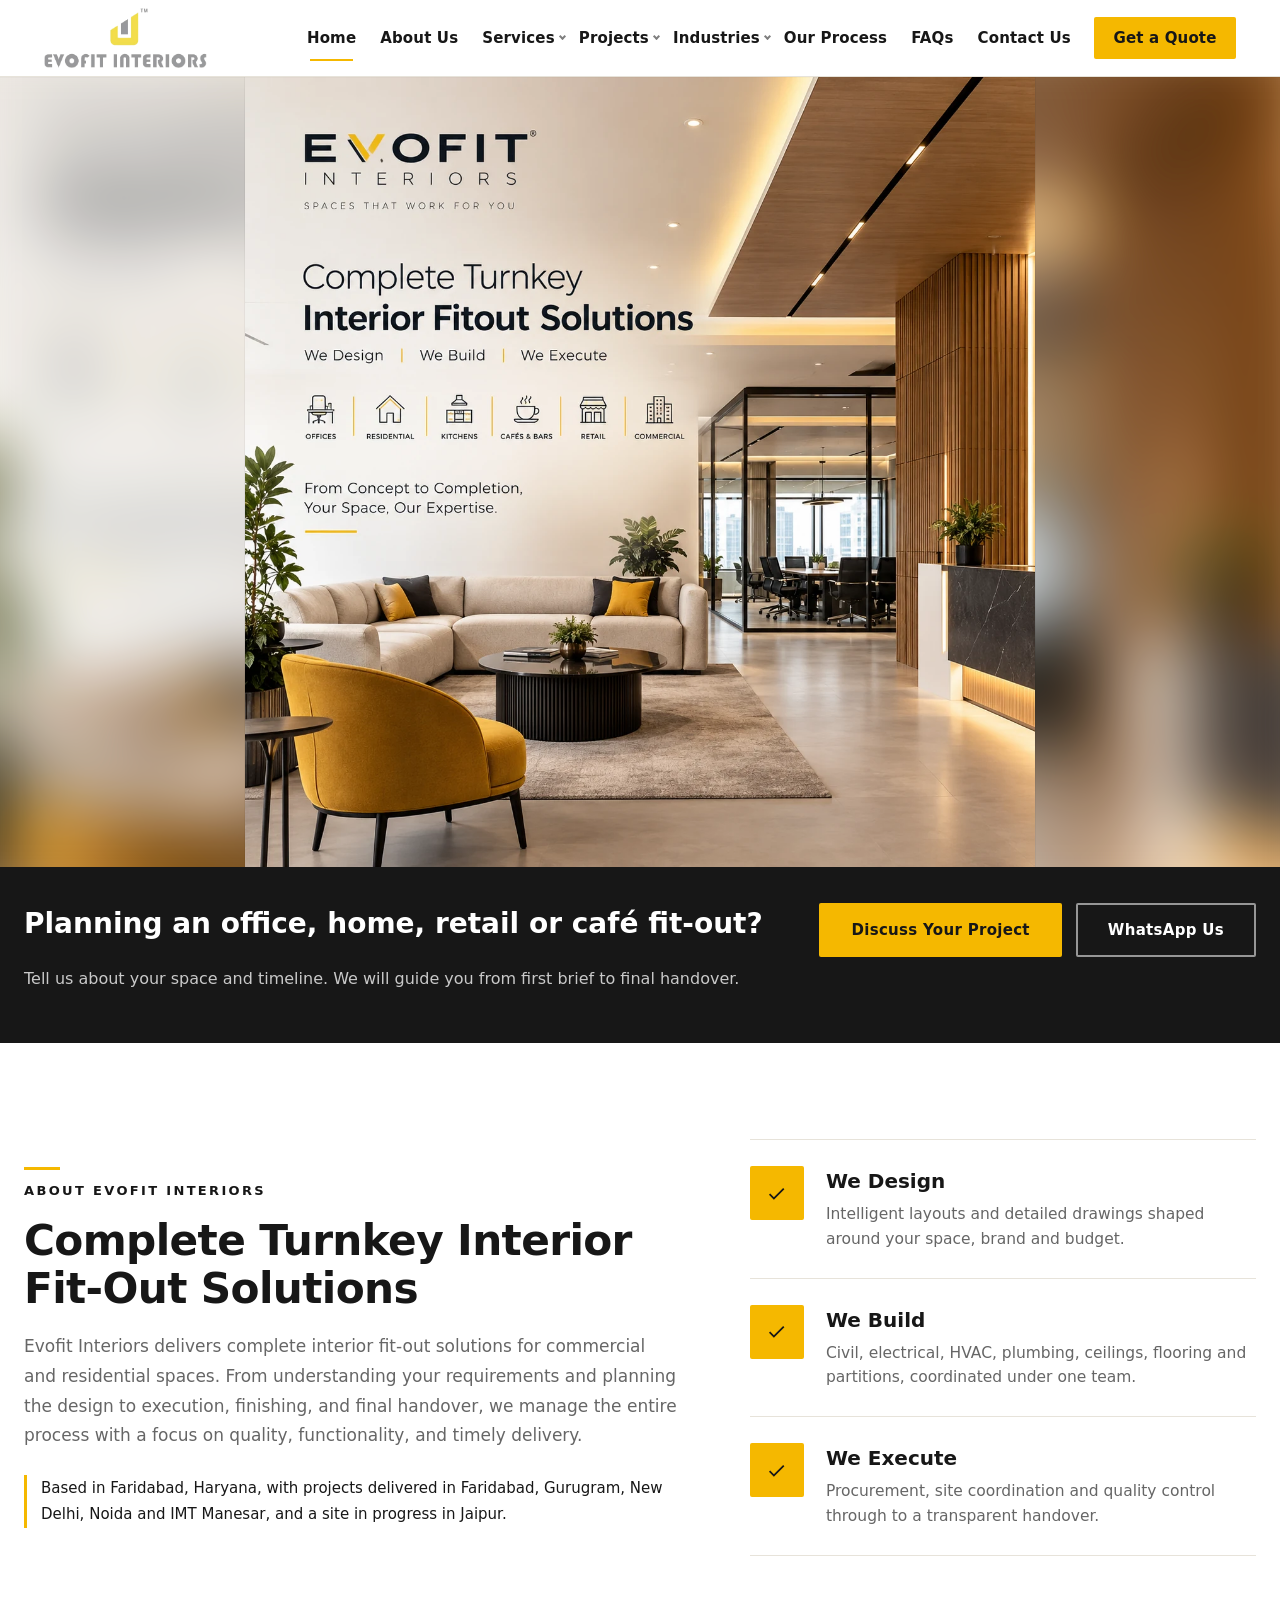
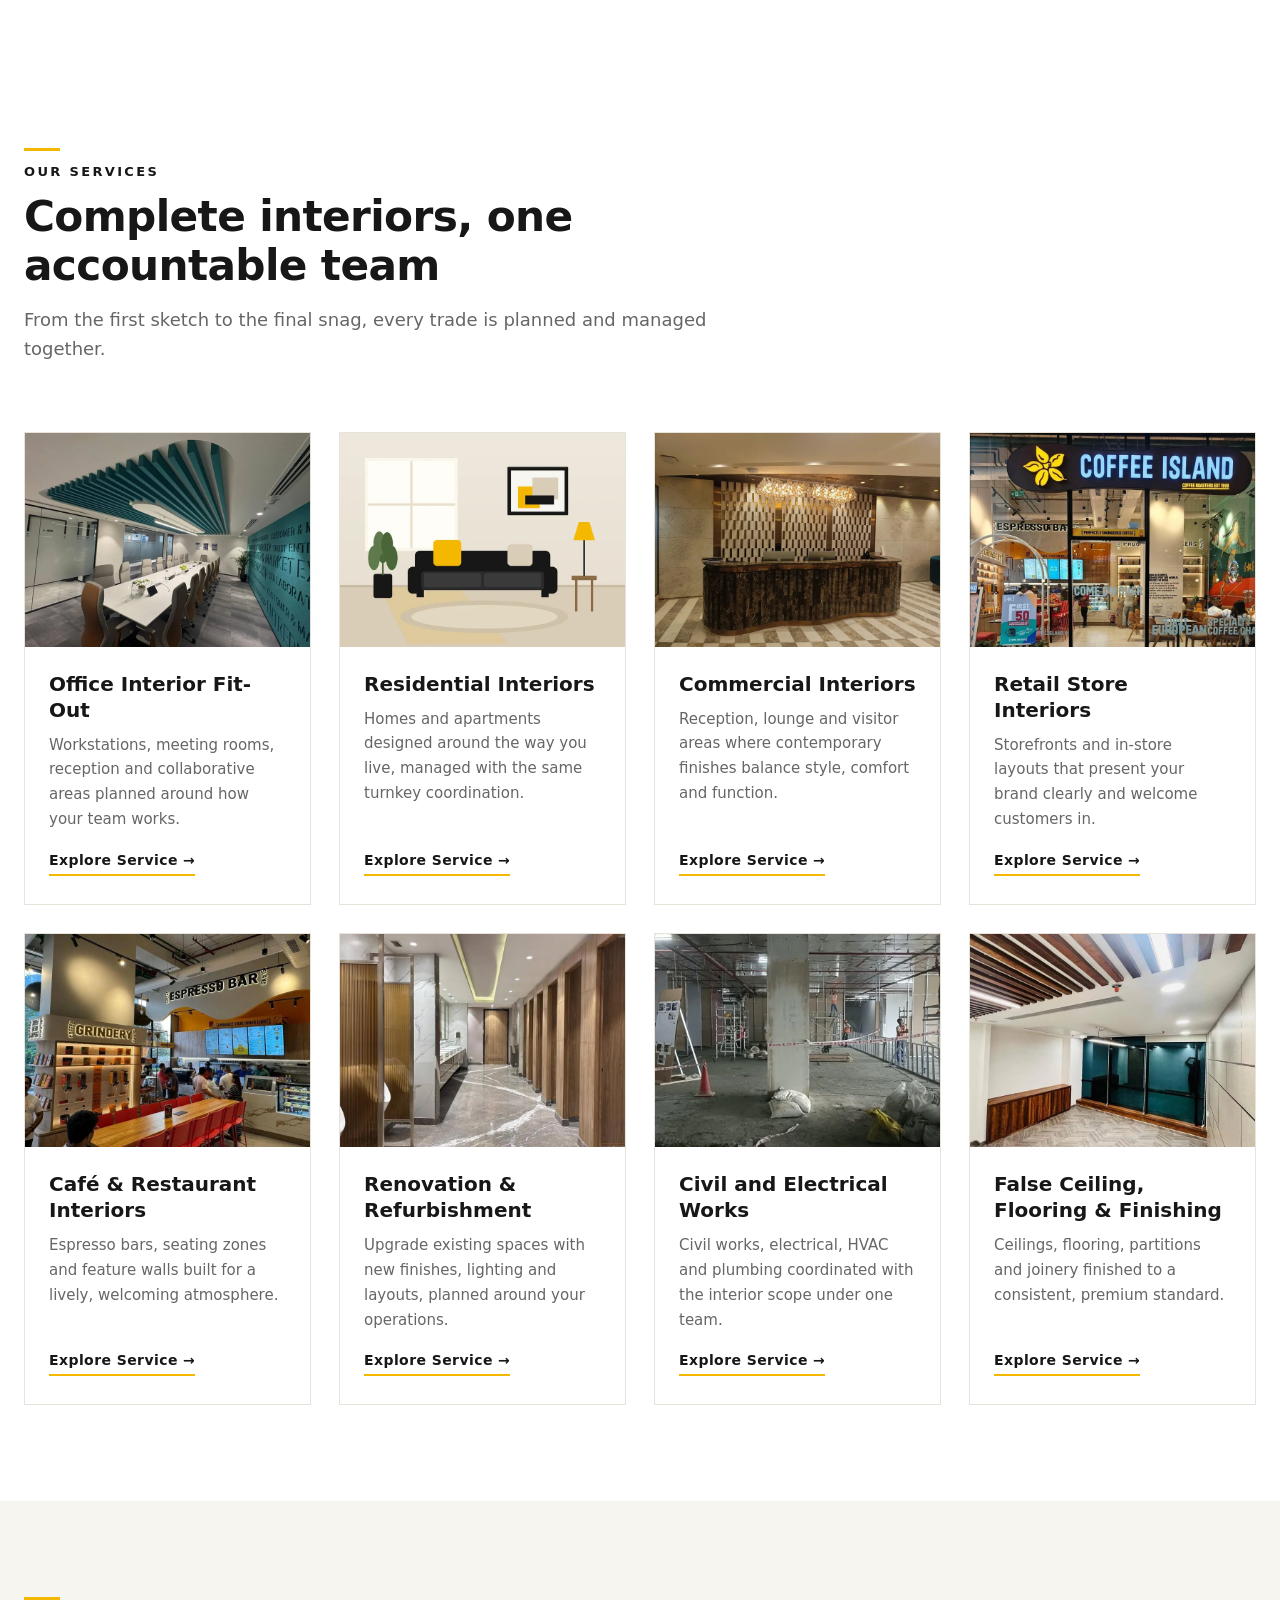
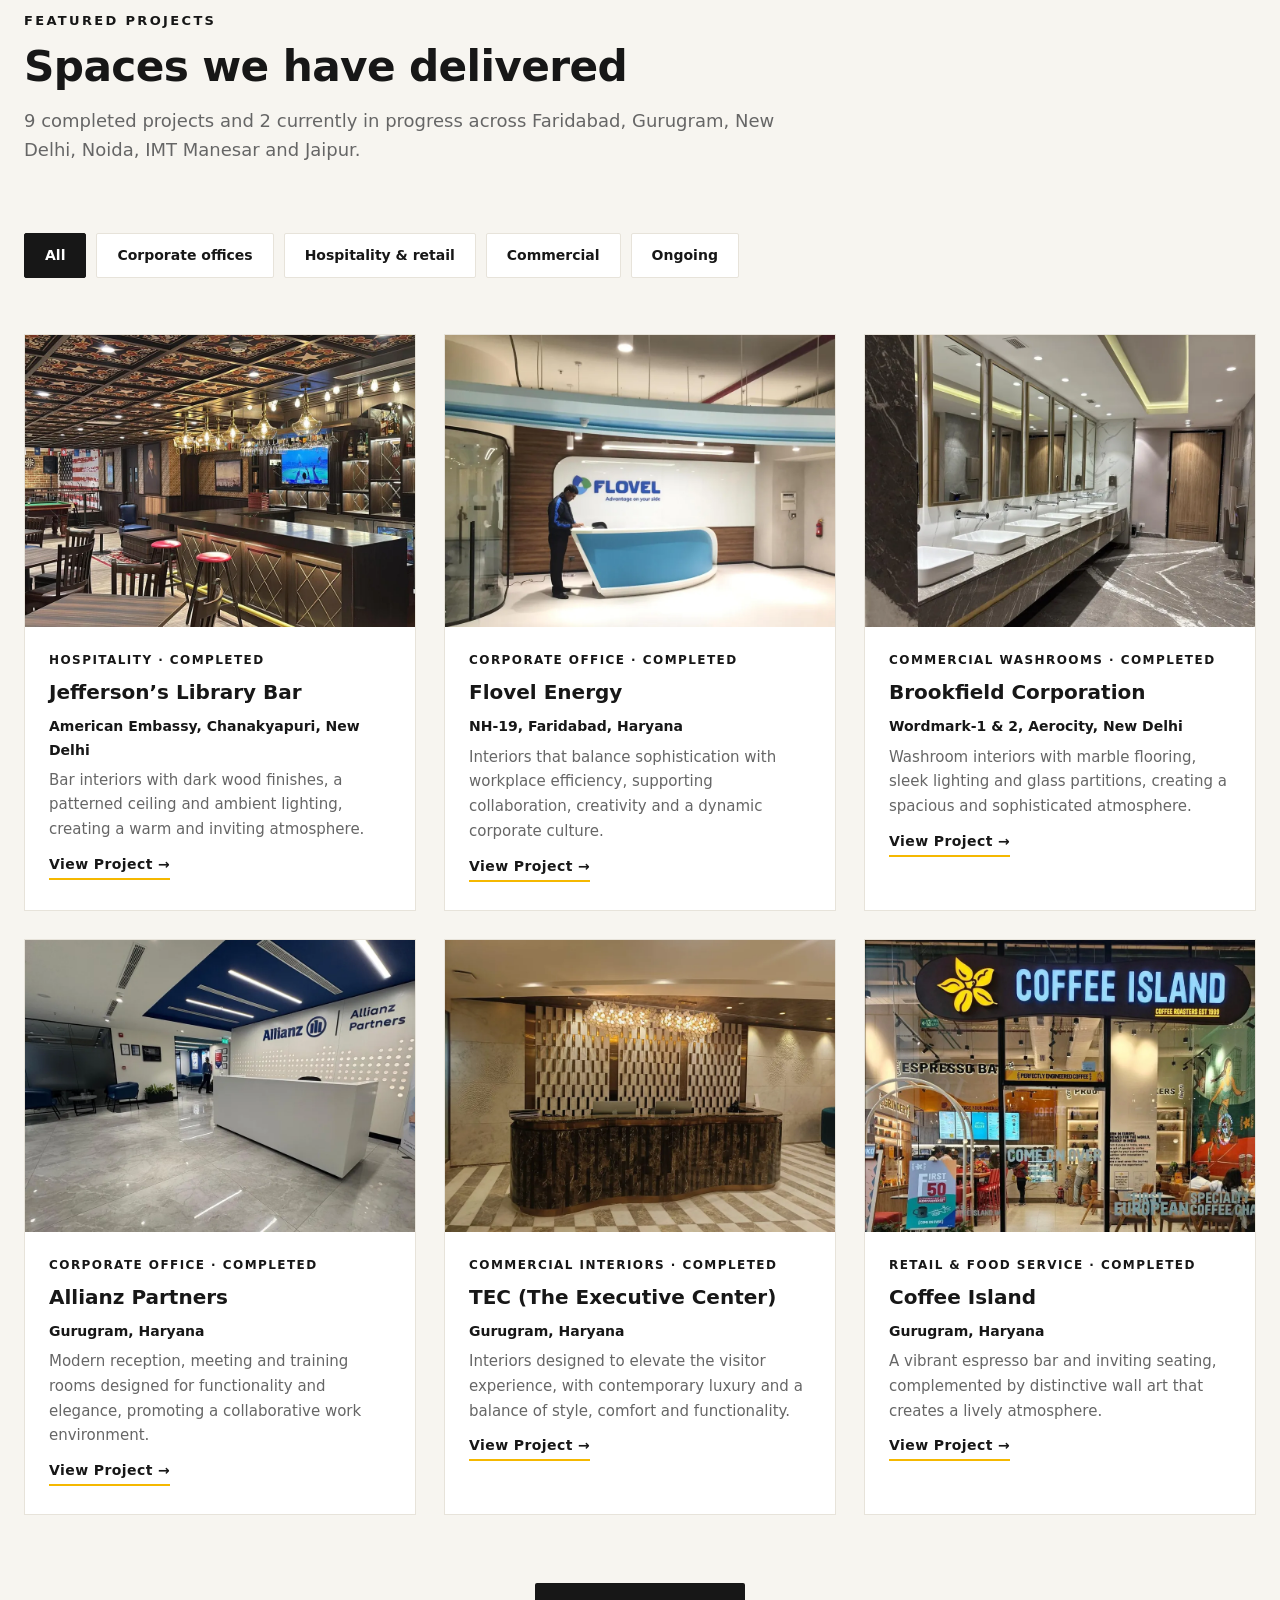
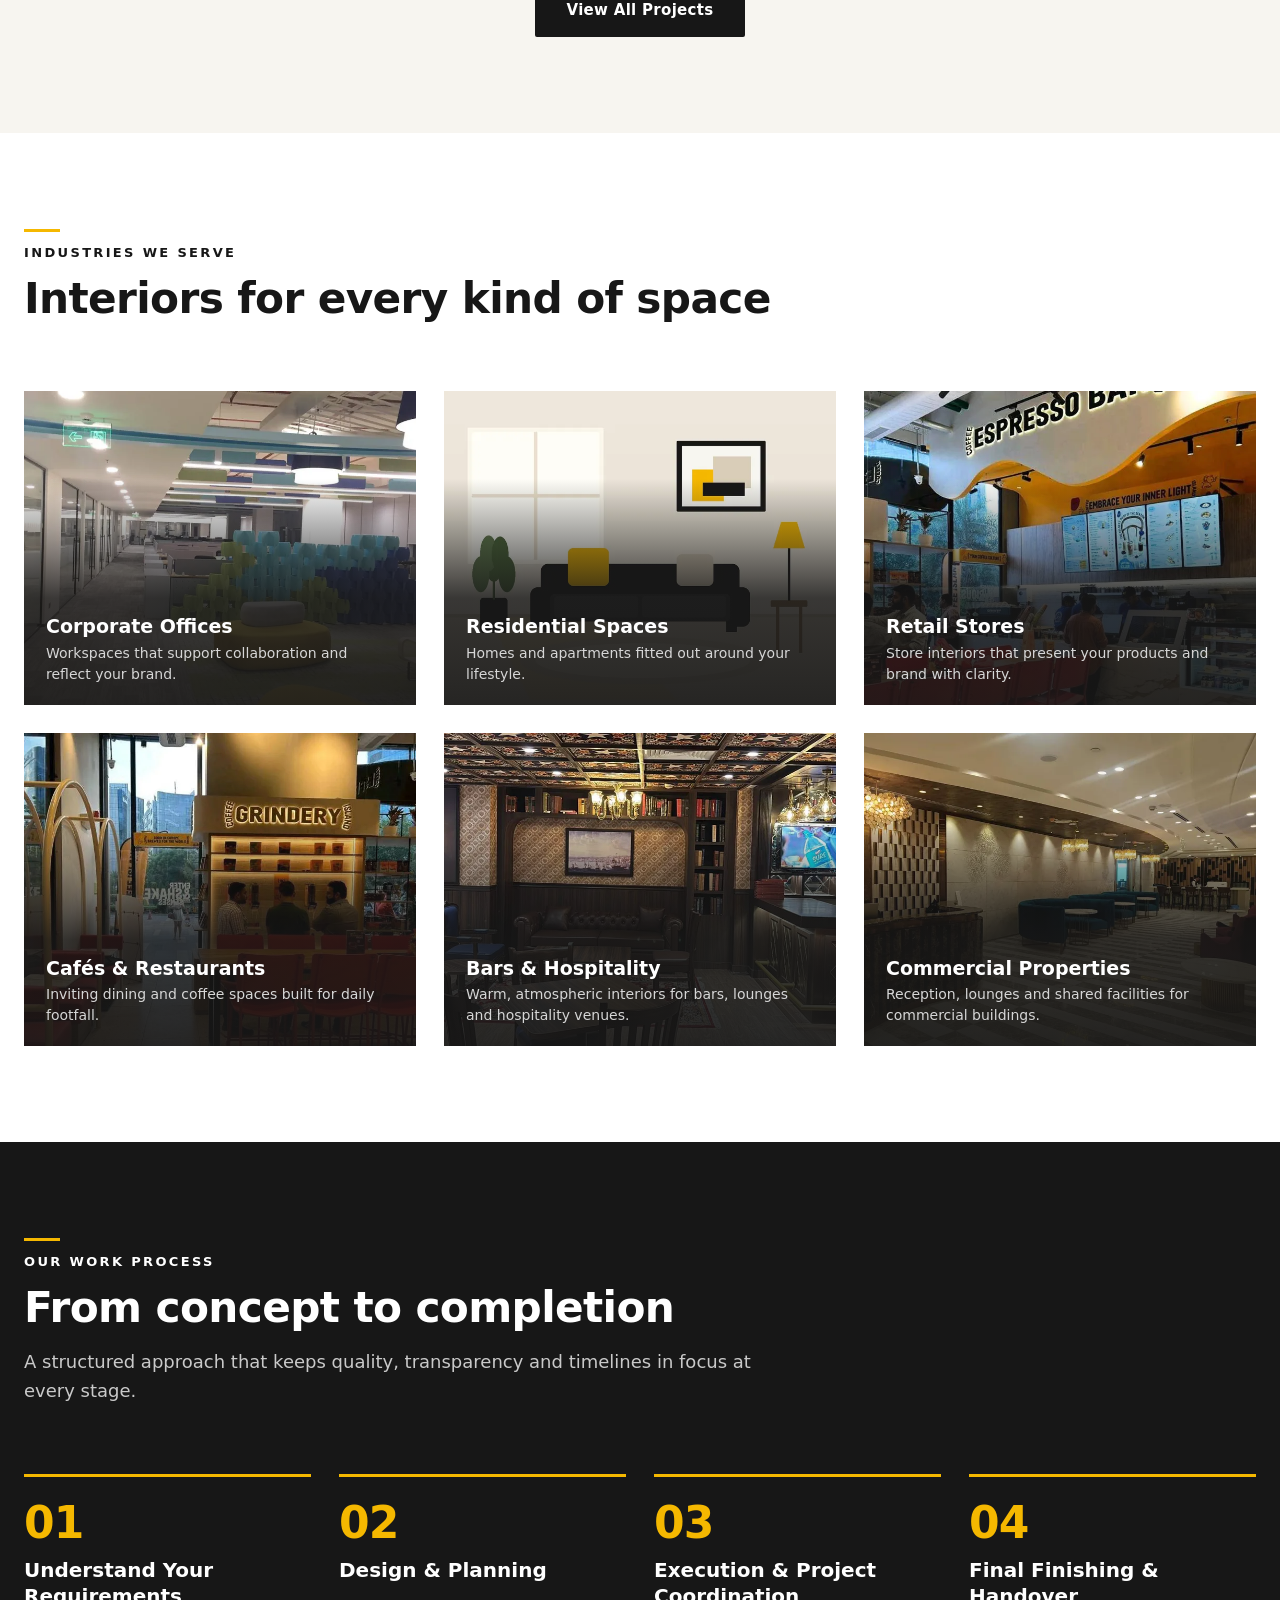
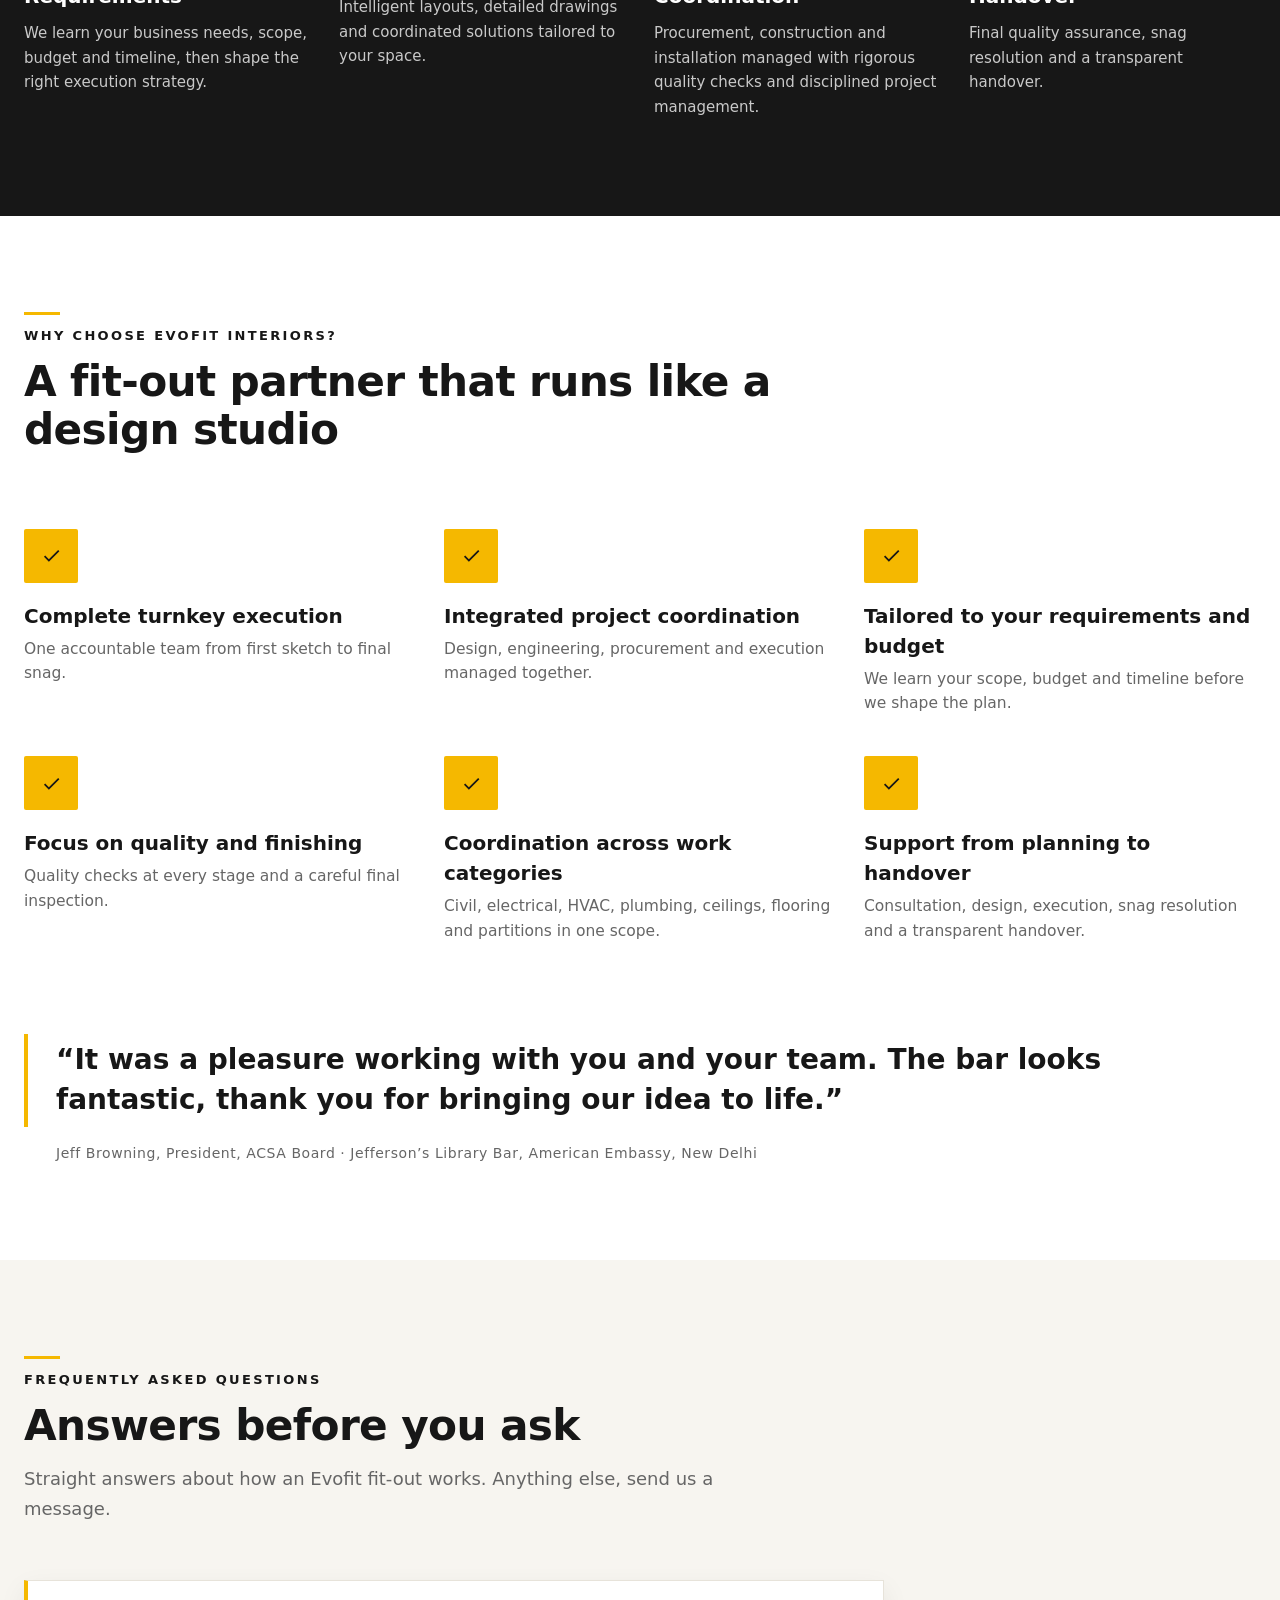
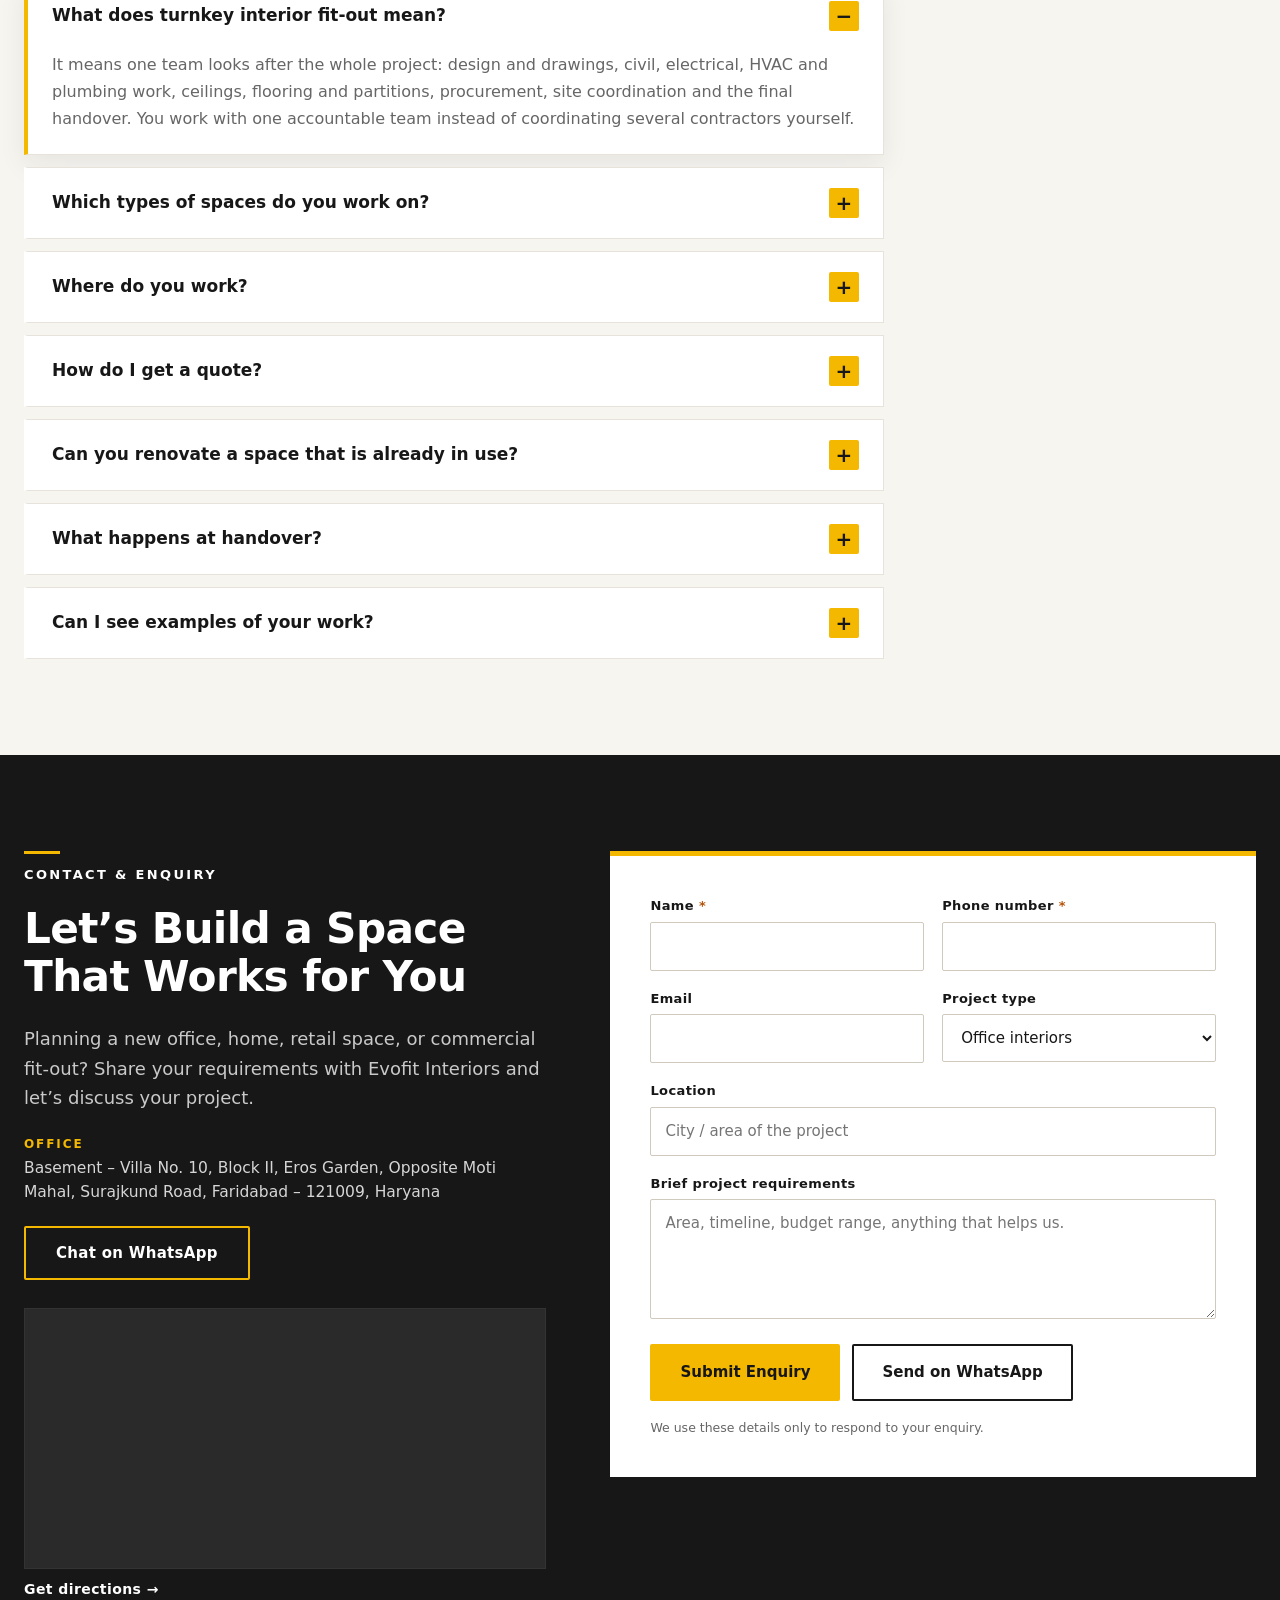
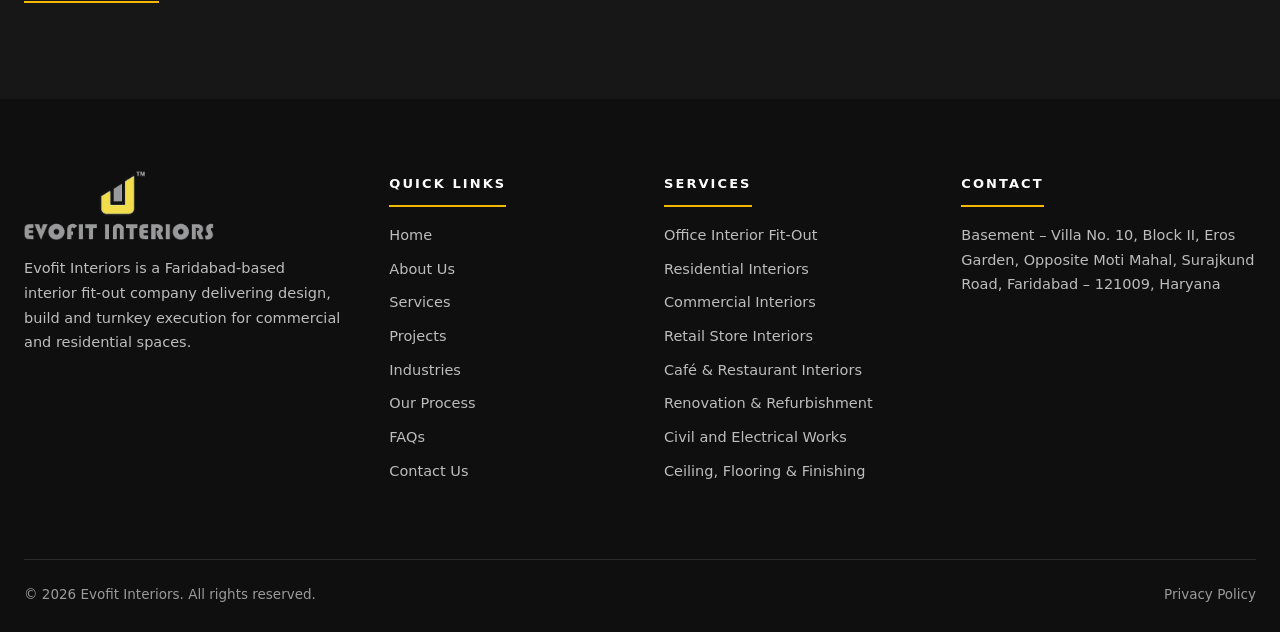
<file: index.html>
<!doctype html><html lang="en"><head><meta charset="utf-8"><meta name="viewport" content="width=device-width,initial-scale=1">
<title>Evofit Interiors | Turnkey Interior Fit-Out in Faridabad &amp; Delhi NCR</title><meta name="description" content="Turnkey interior fit-out for offices, homes, retail and cafés. Evofit Interiors designs, builds and hands over spaces from Faridabad, Haryana across Delhi NCR.">
<meta property="og:type" content="website"><meta property="og:title" content="Evofit Interiors | Turnkey Interior Fit-Out in Faridabad &amp; Delhi NCR"><meta property="og:description" content="Turnkey interior fit-out for offices, homes, retail and cafés. Evofit Interiors designs, builds and hands over spaces from Faridabad, Haryana across Delhi NCR."><meta property="og:locale" content="en_IN"><meta name="twitter:card" content="summary_large_image">
<meta name="theme-color" content="#F5B800"><link rel="icon" href="assets/img/logo.png"><link rel="preload" as="image" href="assets/img/hero.webp" fetchpriority="high">

<link rel="stylesheet" href="assets/css/evofit.css"><link rel="stylesheet" href="assets/css/site.css">
<script type="application/ld+json">{"@context": "https://schema.org", "@type": "HomeAndConstructionBusiness", "name": "Evofit Interiors", "description": "Turnkey interior fit-out for offices, homes, retail and cafés.", "areaServed": ["Faridabad", "Gurugram", "New Delhi", "Noida"], "address": {"@type": "PostalAddress", "streetAddress": "Basement, Villa No. 10, Block II, Eros Garden, Opposite Moti Mahal, Surajkund Road", "addressLocality": "Faridabad", "addressRegion": "Haryana", "postalCode": "121009", "addressCountry": "IN"}}</script><script type="application/ld+json">{"@context": "https://schema.org", "@type": "FAQPage", "mainEntity": [{"@type": "Question", "name": "What does turnkey interior fit-out mean?", "acceptedAnswer": {"@type": "Answer", "text": "It means one team looks after the whole project: design and drawings, civil, electrical, HVAC and plumbing work, ceilings, flooring and partitions, procurement, site coordination and the final handover. You work with one accountable team instead of coordinating several contractors yourself."}}, {"@type": "Question", "name": "Which types of spaces do you work on?", "acceptedAnswer": {"@type": "Answer", "text": "Offices, homes and apartments, retail stores, cafés and restaurants, bars and hospitality venues, and commercial spaces such as receptions, lounges and washrooms. We also take up renovation and refurbishment of existing spaces."}}, {"@type": "Question", "name": "Where do you work?", "acceptedAnswer": {"@type": "Answer", "text": "We are based in Faridabad, Haryana, and have delivered projects in Faridabad, Gurugram, New Delhi, Noida and IMT Manesar, with a site currently in progress in Jaipur. Tell us where your project is and we will discuss how we can support you."}}, {"@type": "Question", "name": "How do I get a quote?", "acceptedAnswer": {"@type": "Answer", "text": "Send the enquiry form on this page or message us on WhatsApp with your location, approximate area, timeline and budget range. We will review your requirements and get back to you."}}, {"@type": "Question", "name": "Can you renovate a space that is already in use?", "acceptedAnswer": {"@type": "Answer", "text": "Yes. Renovation and refurbishment work is planned around your operations, so new finishes, lighting and layouts can be introduced in a way that suits how the space is used."}}, {"@type": "Question", "name": "What happens at handover?", "acceptedAnswer": {"@type": "Answer", "text": "The last stage of every project is final quality assurance, snag resolution and a transparent handover, so you receive a finished space you have checked together with us."}}, {"@type": "Question", "name": "Can I see examples of your work?", "acceptedAnswer": {"@type": "Answer", "text": "Yes. The Projects section shows completed and ongoing work with photo galleries. Open the View Project link on any project to browse its photographs."}}]}</script></head><body class="evofit-home"><a class="skip-link" href="#about">Skip to content</a><header class="site-header"><div class="hdr-inner"><a class="custom-logo-link" href="#hero" aria-label="Evofit Interiors home"><img src="assets/img/logo.png" alt="Evofit Interiors" width="165" height="61"></a><button class="nav-toggle" type="button" aria-expanded="false" aria-controls="primary-menu" aria-label="Open menu"><span></span><span></span><span></span></button><nav aria-label="Primary"><ul id="primary-menu" class="main-header-menu"><li class="menu-item"><a href="#hero">Home</a></li><li class="menu-item"><a href="#about">About Us</a></li><li class="menu-item menu-item-has-children"><a href="#services">Services</a><ul class="sub-menu"><li class="menu-item"><a href="#about">Turnkey Interior Fit-Out</a></li><li class="menu-item"><a href="#service-office">Office Interiors</a></li><li class="menu-item"><a href="#service-residential">Residential Interiors</a></li><li class="menu-item"><a href="#service-commercial">Commercial Interiors</a></li><li class="menu-item"><a href="#service-retail">Retail Interiors</a></li><li class="menu-item"><a href="#service-cafe">Café &amp; Restaurant Interiors</a></li><li class="menu-item"><a href="#service-renovation">Renovation &amp; Refurbishment</a></li><li class="menu-item"><a href="#service-civil">Civil &amp; Electrical Works</a></li><li class="menu-item"><a href="#service-finishing">False Ceiling, Flooring &amp; Finishing</a></li></ul></li><li class="menu-item menu-item-has-children"><a href="#projects">Projects</a><ul class="sub-menu"><li class="menu-item"><a href="#projects-all">All Projects</a></li><li class="menu-item"><a href="#projects-office">Corporate Offices</a></li><li class="menu-item"><a href="#projects-hospitality">Hospitality &amp; Retail</a></li><li class="menu-item"><a href="#projects-commercial">Commercial Projects</a></li><li class="menu-item"><a href="#projects-completed">Completed Projects</a></li><li class="menu-item"><a href="#projects-ongoing">Ongoing Projects</a></li></ul></li><li class="menu-item menu-item-has-children"><a href="#industries">Industries</a><ul class="sub-menu"><li class="menu-item"><a href="#industry-corporate">Corporate Offices</a></li><li class="menu-item"><a href="#industry-residential">Homes &amp; Apartments</a></li><li class="menu-item"><a href="#industry-retail">Retail Stores</a></li><li class="menu-item"><a href="#industry-cafe">Cafés &amp; Restaurants</a></li><li class="menu-item"><a href="#industry-bar">Bars &amp; Hospitality</a></li><li class="menu-item"><a href="#industry-commercial">Commercial Spaces</a></li></ul></li><li class="menu-item"><a href="#process">Our Process</a></li><li class="menu-item"><a href="#faq">FAQs</a></li><li class="menu-item"><a href="#contact">Contact Us</a></li><li class="menu-item evofit-cta-menu"><a href="#contact">Get a Quote</a></li></ul></nav></div></header><main><section class="e-con evofit-hero" id="hero" style="--pt:0px;--pr:0px;--pb:0px;--pl:0px;flex-direction:column;"><div class="elementor-element elementor-widget elementor-widget-heading evofit-sr-only"><h1 class="elementor-heading-title">Evofit Interiors – Complete Turnkey Interior Fit-Out Solutions in Faridabad &amp; Delhi NCR</h1></div><div class="elementor-element elementor-widget elementor-widget-image evofit-hero-img"><img src="assets/img/hero.webp" alt="Evofit Interiors turnkey interior fit-out: a modern lounge with yellow accent chair, glass-walled meeting room and timber-panelled reception" fetchpriority="high"></div></section><section class="e-con e-parent evofit-strip evofit-dark" style="--pt:36px;--pr:24px;--pb:36px;--pl:24px;flex-direction:row;"><div class="e-con-inner" style="max-width:1240px;flex-direction:row"><div class="e-con evofit-strip-copy" style="--pt:0px;--pr:0px;--pb:0px;--pl:0px;flex-direction:column;"><div class="elementor-element elementor-widget elementor-widget-heading evofit-strip-title"><h2 class="elementor-heading-title">Planning an office, home, retail or café fit-out?</h2></div><div class="elementor-element elementor-widget elementor-widget-text-editor evofit-strip-text"><div class="elementor-widget-container"><p>Tell us about your space and timeline. We will guide you from first brief to final handover.</p></div></div></div><div class="e-con evofit-strip-actions" style="--pt:0px;--pr:0px;--pb:0px;--pl:0px;flex-direction:row;"><div class="elementor-element elementor-widget elementor-widget-button evofit-btn evofit-btn--yellow"><div class="elementor-button-wrapper"><a class="elementor-button" href="#contact"><span class="elementor-button-text">Discuss Your Project</span></a></div></div><div class="elementor-element elementor-widget elementor-widget-button evofit-btn evofit-btn--ghost evofit-wa"><div class="elementor-button-wrapper"><a class="elementor-button" href="https://wa.me/91XXXXXXXXXX" target="_blank" rel="noopener"><span class="elementor-button-text">WhatsApp Us</span></a></div></div></div></div></section><section class="e-con e-parent evofit-section evofit-intro-section" id="about" style="--pt:96px;--pr:24px;--pb:96px;--pl:24px;flex-direction:column;"><div class="e-con-inner" style="max-width:1240px;flex-direction:column"><div class="e-con evofit-intro" style="--pt:0px;--pr:0px;--pb:0px;--pl:0px;flex-direction:row;"><div class="e-con evofit-intro-copy" style="--pt:0px;--pr:0px;--pb:0px;--pl:0px;flex-direction:column;"><div class="elementor-element elementor-widget elementor-widget-text-editor evofit-eyebrow"><div class="elementor-widget-container">About Evofit Interiors</div></div><div class="elementor-element elementor-widget elementor-widget-heading evofit-h2"><h2 class="elementor-heading-title">Complete Turnkey Interior Fit&#8209;Out Solutions</h2></div><div class="elementor-element elementor-widget elementor-widget-text-editor evofit-body"><div class="elementor-widget-container"><p>Evofit Interiors delivers complete interior fit-out solutions for commercial and residential spaces. From understanding your requirements and planning the design to execution, finishing, and final handover, we manage the entire process with a focus on quality, functionality, and timely delivery.</p><p class="evofit-note">Based in Faridabad, Haryana, with projects delivered in Faridabad, Gurugram, New Delhi, Noida and IMT Manesar, and a site in progress in Jaipur.</p></div></div></div><div class="e-con evofit-pillars" style="--pt:0px;--pr:0px;--pb:0px;--pl:0px;flex-direction:column;"><div class="elementor-element elementor-widget elementor-widget-icon-box evofit-pillar"><div class="elementor-icon-box-wrapper"><div class="elementor-icon-box-icon"><span class="elementor-icon"><svg viewBox="0 0 24 24"><path d="M9 16.2 4.8 12l-1.4 1.4L9 19 21 7l-1.4-1.4z"/></svg></span></div><div class="elementor-icon-box-content"><h3 class="elementor-icon-box-title">We Design</h3><p class="elementor-icon-box-description">Intelligent layouts and detailed drawings shaped around your space, brand and budget.</p></div></div></div><div class="elementor-element elementor-widget elementor-widget-icon-box evofit-pillar"><div class="elementor-icon-box-wrapper"><div class="elementor-icon-box-icon"><span class="elementor-icon"><svg viewBox="0 0 24 24"><path d="M9 16.2 4.8 12l-1.4 1.4L9 19 21 7l-1.4-1.4z"/></svg></span></div><div class="elementor-icon-box-content"><h3 class="elementor-icon-box-title">We Build</h3><p class="elementor-icon-box-description">Civil, electrical, HVAC, plumbing, ceilings, flooring and partitions, coordinated under one team.</p></div></div></div><div class="elementor-element elementor-widget elementor-widget-icon-box evofit-pillar"><div class="elementor-icon-box-wrapper"><div class="elementor-icon-box-icon"><span class="elementor-icon"><svg viewBox="0 0 24 24"><path d="M9 16.2 4.8 12l-1.4 1.4L9 19 21 7l-1.4-1.4z"/></svg></span></div><div class="elementor-icon-box-content"><h3 class="elementor-icon-box-title">We Execute</h3><p class="elementor-icon-box-description">Procurement, site coordination and quality control through to a transparent handover.</p></div></div></div></div></div></div></section><section class="e-con e-parent evofit-section evofit-services" id="services" style="--pt:96px;--pr:24px;--pb:96px;--pl:24px;flex-direction:column;"><div class="e-con-inner" style="max-width:1240px;flex-direction:column"><div class="e-con evofit-head" style="--pt:0px;--pr:0px;--pb:0px;--pl:0px;flex-direction:column;"><div class="elementor-element elementor-widget elementor-widget-text-editor evofit-eyebrow"><div class="elementor-widget-container">Our Services</div></div><div class="elementor-element elementor-widget elementor-widget-heading evofit-h2"><h2 class="elementor-heading-title">Complete interiors, one accountable team</h2></div><div class="elementor-element elementor-widget elementor-widget-text-editor evofit-lead"><div class="elementor-widget-container"><p>From the first sketch to the final snag, every trade is planned and managed together.</p></div></div></div><div class="e-con evofit-grid evofit-grid--4" style="--pt:0px;--pr:0px;--pb:0px;--pl:0px;flex-direction:column;"><div class="e-con evofit-card evofit-card--service" id="service-office" style="--pt:0px;--pr:0px;--pb:0px;--pl:0px;flex-direction:column;"><div class="elementor-element elementor-widget elementor-widget-image evofit-card-img"><img src="assets/img/cards/svc-office.webp" alt="Modern boardroom with white table and teal acoustic ceiling baffles in an Evofit office fit-out" loading="lazy"></div><div class="e-con evofit-card-body" style="--pt:0px;--pr:0px;--pb:0px;--pl:0px;flex-direction:column;"><div class="elementor-element elementor-widget elementor-widget-heading evofit-card-title"><h3 class="elementor-heading-title">Office Interior Fit-Out</h3></div><div class="elementor-element elementor-widget elementor-widget-text-editor evofit-card-text"><div class="elementor-widget-container"><p>Workstations, meeting rooms, reception and collaborative areas planned around how your team works.</p></div></div><div class="elementor-element elementor-widget elementor-widget-button evofit-link"><div class="elementor-button-wrapper"><a class="elementor-button" href="?service=office#contact"><span class="elementor-button-text">Explore Service</span></a></div></div></div></div><div class="e-con evofit-card evofit-card--service" id="service-residential" style="--pt:0px;--pr:0px;--pb:0px;--pl:0px;flex-direction:column;"><div class="elementor-element elementor-widget elementor-widget-image evofit-card-img"><img src="assets/img/cards/residential.webp" alt="Illustration of a modern living room with a dark sofa, yellow cushion and floor lamp" loading="lazy"></div><div class="e-con evofit-card-body" style="--pt:0px;--pr:0px;--pb:0px;--pl:0px;flex-direction:column;"><div class="elementor-element elementor-widget elementor-widget-heading evofit-card-title"><h3 class="elementor-heading-title">Residential Interiors</h3></div><div class="elementor-element elementor-widget elementor-widget-text-editor evofit-card-text"><div class="elementor-widget-container"><p>Homes and apartments designed around the way you live, managed with the same turnkey coordination.</p></div></div><div class="elementor-element elementor-widget elementor-widget-button evofit-link"><div class="elementor-button-wrapper"><a class="elementor-button" href="?service=residential#contact"><span class="elementor-button-text">Explore Service</span></a></div></div></div></div><div class="e-con evofit-card evofit-card--service" id="service-commercial" style="--pt:0px;--pr:0px;--pb:0px;--pl:0px;flex-direction:column;"><div class="elementor-element elementor-widget elementor-widget-image evofit-card-img"><img src="assets/img/cards/svc-commercial.webp" alt="Commercial reception desk with patterned stone floor and chandeliers at TEC, Gurugram" loading="lazy"></div><div class="e-con evofit-card-body" style="--pt:0px;--pr:0px;--pb:0px;--pl:0px;flex-direction:column;"><div class="elementor-element elementor-widget elementor-widget-heading evofit-card-title"><h3 class="elementor-heading-title">Commercial Interiors</h3></div><div class="elementor-element elementor-widget elementor-widget-text-editor evofit-card-text"><div class="elementor-widget-container"><p>Reception, lounge and visitor areas where contemporary finishes balance style, comfort and function.</p></div></div><div class="elementor-element elementor-widget elementor-widget-button evofit-link"><div class="elementor-button-wrapper"><a class="elementor-button" href="?service=commercial#contact"><span class="elementor-button-text">Explore Service</span></a></div></div></div></div><div class="e-con evofit-card evofit-card--service" id="service-retail" style="--pt:0px;--pr:0px;--pb:0px;--pl:0px;flex-direction:column;"><div class="elementor-element elementor-widget elementor-widget-image evofit-card-img"><img src="assets/img/cards/svc-retail.webp" alt="Coffee Island storefront with illuminated signage in Gurugram" loading="lazy"></div><div class="e-con evofit-card-body" style="--pt:0px;--pr:0px;--pb:0px;--pl:0px;flex-direction:column;"><div class="elementor-element elementor-widget elementor-widget-heading evofit-card-title"><h3 class="elementor-heading-title">Retail Store Interiors</h3></div><div class="elementor-element elementor-widget elementor-widget-text-editor evofit-card-text"><div class="elementor-widget-container"><p>Storefronts and in-store layouts that present your brand clearly and welcome customers in.</p></div></div><div class="elementor-element elementor-widget elementor-widget-button evofit-link"><div class="elementor-button-wrapper"><a class="elementor-button" href="?service=retail#contact"><span class="elementor-button-text">Explore Service</span></a></div></div></div></div><div class="e-con evofit-card evofit-card--service" id="service-cafe" style="--pt:0px;--pr:0px;--pb:0px;--pl:0px;flex-direction:column;"><div class="elementor-element elementor-widget elementor-widget-image evofit-card-img"><img src="assets/img/cards/svc-cafe.webp" alt="Espresso bar and grindery counter with red bar stools at Coffee Island" loading="lazy"></div><div class="e-con evofit-card-body" style="--pt:0px;--pr:0px;--pb:0px;--pl:0px;flex-direction:column;"><div class="elementor-element elementor-widget elementor-widget-heading evofit-card-title"><h3 class="elementor-heading-title">Café &amp; Restaurant Interiors</h3></div><div class="elementor-element elementor-widget elementor-widget-text-editor evofit-card-text"><div class="elementor-widget-container"><p>Espresso bars, seating zones and feature walls built for a lively, welcoming atmosphere.</p></div></div><div class="elementor-element elementor-widget elementor-widget-button evofit-link"><div class="elementor-button-wrapper"><a class="elementor-button" href="?service=cafe#contact"><span class="elementor-button-text">Explore Service</span></a></div></div></div></div><div class="e-con evofit-card evofit-card--service" id="service-renovation" style="--pt:0px;--pr:0px;--pb:0px;--pl:0px;flex-direction:column;"><div class="elementor-element elementor-widget elementor-widget-image evofit-card-img"><img src="assets/img/cards/svc-renovation.webp" alt="Refurbished commercial washroom with marble flooring and timber cubicle doors" loading="lazy"></div><div class="e-con evofit-card-body" style="--pt:0px;--pr:0px;--pb:0px;--pl:0px;flex-direction:column;"><div class="elementor-element elementor-widget elementor-widget-heading evofit-card-title"><h3 class="elementor-heading-title">Renovation &amp; Refurbishment</h3></div><div class="elementor-element elementor-widget elementor-widget-text-editor evofit-card-text"><div class="elementor-widget-container"><p>Upgrade existing spaces with new finishes, lighting and layouts, planned around your operations.</p></div></div><div class="elementor-element elementor-widget elementor-widget-button evofit-link"><div class="elementor-button-wrapper"><a class="elementor-button" href="?service=renovation#contact"><span class="elementor-button-text">Explore Service</span></a></div></div></div></div><div class="e-con evofit-card evofit-card--service" id="service-civil" style="--pt:0px;--pr:0px;--pb:0px;--pl:0px;flex-direction:column;"><div class="elementor-element elementor-widget elementor-widget-image evofit-card-img"><img src="assets/img/cards/svc-civil.webp" alt="Evofit site team executing civil and services work on an ongoing Gurugram project" loading="lazy"></div><div class="e-con evofit-card-body" style="--pt:0px;--pr:0px;--pb:0px;--pl:0px;flex-direction:column;"><div class="elementor-element elementor-widget elementor-widget-heading evofit-card-title"><h3 class="elementor-heading-title">Civil and Electrical Works</h3></div><div class="elementor-element elementor-widget elementor-widget-text-editor evofit-card-text"><div class="elementor-widget-container"><p>Civil works, electrical, HVAC and plumbing coordinated with the interior scope under one team.</p></div></div><div class="elementor-element elementor-widget elementor-widget-button evofit-link"><div class="elementor-button-wrapper"><a class="elementor-button" href="?service=civil#contact"><span class="elementor-button-text">Explore Service</span></a></div></div></div></div><div class="e-con evofit-card evofit-card--service" id="service-finishing" style="--pt:0px;--pr:0px;--pb:0px;--pl:0px;flex-direction:column;"><div class="elementor-element elementor-widget elementor-widget-image evofit-card-img"><img src="assets/img/cards/svc-finishing.webp" alt="Timber baffle false ceiling above herringbone flooring in a corporate office" loading="lazy"></div><div class="e-con evofit-card-body" style="--pt:0px;--pr:0px;--pb:0px;--pl:0px;flex-direction:column;"><div class="elementor-element elementor-widget elementor-widget-heading evofit-card-title"><h3 class="elementor-heading-title">False Ceiling, Flooring &amp; Finishing</h3></div><div class="elementor-element elementor-widget elementor-widget-text-editor evofit-card-text"><div class="elementor-widget-container"><p>Ceilings, flooring, partitions and joinery finished to a consistent, premium standard.</p></div></div><div class="elementor-element elementor-widget elementor-widget-button evofit-link"><div class="elementor-button-wrapper"><a class="elementor-button" href="?service=finishing#contact"><span class="elementor-button-text">Explore Service</span></a></div></div></div></div></div></div></section><section class="e-con e-parent evofit-section evofit-projects-section evofit-warm" id="projects" style="--pt:96px;--pr:24px;--pb:96px;--pl:24px;flex-direction:column;"><div class="e-con-inner" style="max-width:1240px;flex-direction:column"><div class="e-con evofit-head" style="--pt:0px;--pr:0px;--pb:0px;--pl:0px;flex-direction:column;"><div class="elementor-element elementor-widget elementor-widget-text-editor evofit-eyebrow"><div class="elementor-widget-container">Featured Projects</div></div><div class="elementor-element elementor-widget elementor-widget-heading evofit-h2"><h2 class="elementor-heading-title">Spaces we have delivered</h2></div><div class="elementor-element elementor-widget elementor-widget-text-editor evofit-lead"><div class="elementor-widget-container"><p>9 completed projects and 2 currently in progress across Faridabad, Gurugram, New Delhi, Noida, IMT Manesar and Jaipur.</p></div></div></div><div class="e-con evofit-chips" style="--pt:0px;--pr:0px;--pb:0px;--pl:0px;flex-direction:row;"><div class="elementor-element elementor-widget elementor-widget-button evofit-chip is-active"><div class="elementor-button-wrapper"><a class="elementor-button" href="#projects-all"><span class="elementor-button-text">All</span></a></div></div><div class="elementor-element elementor-widget elementor-widget-button evofit-chip"><div class="elementor-button-wrapper"><a class="elementor-button" href="#projects-office"><span class="elementor-button-text">Corporate offices</span></a></div></div><div class="elementor-element elementor-widget elementor-widget-button evofit-chip"><div class="elementor-button-wrapper"><a class="elementor-button" href="#projects-hospitality"><span class="elementor-button-text">Hospitality &amp; retail</span></a></div></div><div class="elementor-element elementor-widget elementor-widget-button evofit-chip"><div class="elementor-button-wrapper"><a class="elementor-button" href="#projects-commercial"><span class="elementor-button-text">Commercial</span></a></div></div><div class="elementor-element elementor-widget elementor-widget-button evofit-chip"><div class="elementor-button-wrapper"><a class="elementor-button" href="#projects-ongoing"><span class="elementor-button-text">Ongoing</span></a></div></div></div><div class="e-con evofit-grid evofit-grid--3 evofit-projects" style="--pt:0px;--pr:0px;--pb:0px;--pl:0px;flex-direction:column;"><div class="e-con evofit-card evofit-card--project evofit-cat-hospitality evofit-cat-completed" id="project-jefferson" style="--pt:0px;--pr:0px;--pb:0px;--pl:0px;flex-direction:column;"><div class="elementor-element elementor-widget elementor-widget-image evofit-card-img"><img src="assets/img/cards/proj-jefferson.webp" alt="Jefferson’s Library Bar interior with dark wood bar, patterned ceiling and pendant lighting" loading="lazy"></div><div class="e-con evofit-card-body" style="--pt:0px;--pr:0px;--pb:0px;--pl:0px;flex-direction:column;"><div class="elementor-element elementor-widget elementor-widget-text-editor evofit-tag"><div class="elementor-widget-container">Hospitality · Completed</div></div><div class="elementor-element elementor-widget elementor-widget-heading evofit-card-title"><h3 class="elementor-heading-title">Jefferson’s Library Bar</h3></div><div class="elementor-element elementor-widget elementor-widget-text-editor evofit-card-text"><div class="elementor-widget-container"><p class="evofit-loc">American Embassy, Chanakyapuri, New Delhi</p><p>Bar interiors with dark wood finishes, a patterned ceiling and ambient lighting, creating a warm and inviting atmosphere.</p></div></div><div class="elementor-element elementor-widget elementor-widget-button evofit-link evofit-view evofit-proj-jefferson"><div class="elementor-button-wrapper"><a class="elementor-button" href="#projects"><span class="elementor-button-text">View Project</span></a></div></div></div></div><div class="e-con evofit-card evofit-card--project evofit-cat-office evofit-cat-completed" id="project-flovel" style="--pt:0px;--pr:0px;--pb:0px;--pl:0px;flex-direction:column;"><div class="elementor-element elementor-widget elementor-widget-image evofit-card-img"><img src="assets/img/cards/proj-flovel.webp" alt="Flovel Energy reception with curved blue desk and glass-walled cabins" loading="lazy"></div><div class="e-con evofit-card-body" style="--pt:0px;--pr:0px;--pb:0px;--pl:0px;flex-direction:column;"><div class="elementor-element elementor-widget elementor-widget-text-editor evofit-tag"><div class="elementor-widget-container">Corporate Office · Completed</div></div><div class="elementor-element elementor-widget elementor-widget-heading evofit-card-title"><h3 class="elementor-heading-title">Flovel Energy</h3></div><div class="elementor-element elementor-widget elementor-widget-text-editor evofit-card-text"><div class="elementor-widget-container"><p class="evofit-loc">NH-19, Faridabad, Haryana</p><p>Interiors that balance sophistication with workplace efficiency, supporting collaboration, creativity and a dynamic corporate culture.</p></div></div><div class="elementor-element elementor-widget elementor-widget-button evofit-link evofit-view evofit-proj-flovel"><div class="elementor-button-wrapper"><a class="elementor-button" href="#projects"><span class="elementor-button-text">View Project</span></a></div></div></div></div><div class="e-con evofit-card evofit-card--project evofit-cat-commercial evofit-cat-completed" id="project-brookfield" style="--pt:0px;--pr:0px;--pb:0px;--pl:0px;flex-direction:column;"><div class="elementor-element elementor-widget elementor-widget-image evofit-card-img"><img src="assets/img/cards/proj-brookfield.webp" alt="Brookfield washroom with marble vanity, mirrors and veined marble flooring" loading="lazy"></div><div class="e-con evofit-card-body" style="--pt:0px;--pr:0px;--pb:0px;--pl:0px;flex-direction:column;"><div class="elementor-element elementor-widget elementor-widget-text-editor evofit-tag"><div class="elementor-widget-container">Commercial Washrooms · Completed</div></div><div class="elementor-element elementor-widget elementor-widget-heading evofit-card-title"><h3 class="elementor-heading-title">Brookfield Corporation</h3></div><div class="elementor-element elementor-widget elementor-widget-text-editor evofit-card-text"><div class="elementor-widget-container"><p class="evofit-loc">Wordmark-1 &amp; 2, Aerocity, New Delhi</p><p>Washroom interiors with marble flooring, sleek lighting and glass partitions, creating a spacious and sophisticated atmosphere.</p></div></div><div class="elementor-element elementor-widget elementor-widget-button evofit-link evofit-view evofit-proj-brookfield"><div class="elementor-button-wrapper"><a class="elementor-button" href="#projects"><span class="elementor-button-text">View Project</span></a></div></div></div></div><div class="e-con evofit-card evofit-card--project evofit-cat-office evofit-cat-completed" id="project-allianz" style="--pt:0px;--pr:0px;--pb:0px;--pl:0px;flex-direction:column;"><div class="elementor-element elementor-widget elementor-widget-image evofit-card-img"><img src="assets/img/cards/proj-allianz.webp" alt="Allianz Partners reception area with white desk and navy ceiling feature" loading="lazy"></div><div class="e-con evofit-card-body" style="--pt:0px;--pr:0px;--pb:0px;--pl:0px;flex-direction:column;"><div class="elementor-element elementor-widget elementor-widget-text-editor evofit-tag"><div class="elementor-widget-container">Corporate Office · Completed</div></div><div class="elementor-element elementor-widget elementor-widget-heading evofit-card-title"><h3 class="elementor-heading-title">Allianz Partners</h3></div><div class="elementor-element elementor-widget elementor-widget-text-editor evofit-card-text"><div class="elementor-widget-container"><p class="evofit-loc">Gurugram, Haryana</p><p>Modern reception, meeting and training rooms designed for functionality and elegance, promoting a collaborative work environment.</p></div></div><div class="elementor-element elementor-widget elementor-widget-button evofit-link evofit-view evofit-proj-allianz"><div class="elementor-button-wrapper"><a class="elementor-button" href="#projects"><span class="elementor-button-text">View Project</span></a></div></div></div></div><div class="e-con evofit-card evofit-card--project evofit-cat-commercial evofit-cat-completed" id="project-tec" style="--pt:0px;--pr:0px;--pb:0px;--pl:0px;flex-direction:column;"><div class="elementor-element elementor-widget elementor-widget-image evofit-card-img"><img src="assets/img/cards/proj-tec.webp" alt="TEC reception desk with patterned stone floor and chandeliers" loading="lazy"></div><div class="e-con evofit-card-body" style="--pt:0px;--pr:0px;--pb:0px;--pl:0px;flex-direction:column;"><div class="elementor-element elementor-widget elementor-widget-text-editor evofit-tag"><div class="elementor-widget-container">Commercial Interiors · Completed</div></div><div class="elementor-element elementor-widget elementor-widget-heading evofit-card-title"><h3 class="elementor-heading-title">TEC (The Executive Center)</h3></div><div class="elementor-element elementor-widget elementor-widget-text-editor evofit-card-text"><div class="elementor-widget-container"><p class="evofit-loc">Gurugram, Haryana</p><p>Interiors designed to elevate the visitor experience, with contemporary luxury and a balance of style, comfort and functionality.</p></div></div><div class="elementor-element elementor-widget elementor-widget-button evofit-link evofit-view evofit-proj-tec"><div class="elementor-button-wrapper"><a class="elementor-button" href="#projects"><span class="elementor-button-text">View Project</span></a></div></div></div></div><div class="e-con evofit-card evofit-card--project evofit-cat-hospitality evofit-cat-completed" id="project-coffee" style="--pt:0px;--pr:0px;--pb:0px;--pl:0px;flex-direction:column;"><div class="elementor-element elementor-widget elementor-widget-image evofit-card-img"><img src="assets/img/cards/proj-coffee.webp" alt="Coffee Island storefront with illuminated signage and espresso bar" loading="lazy"></div><div class="e-con evofit-card-body" style="--pt:0px;--pr:0px;--pb:0px;--pl:0px;flex-direction:column;"><div class="elementor-element elementor-widget elementor-widget-text-editor evofit-tag"><div class="elementor-widget-container">Retail &amp; Food Service · Completed</div></div><div class="elementor-element elementor-widget elementor-widget-heading evofit-card-title"><h3 class="elementor-heading-title">Coffee Island</h3></div><div class="elementor-element elementor-widget elementor-widget-text-editor evofit-card-text"><div class="elementor-widget-container"><p class="evofit-loc">Gurugram, Haryana</p><p>A vibrant espresso bar and inviting seating, complemented by distinctive wall art that creates a lively atmosphere.</p></div></div><div class="elementor-element elementor-widget elementor-widget-button evofit-link evofit-view evofit-proj-coffee"><div class="elementor-button-wrapper"><a class="elementor-button" href="#projects"><span class="elementor-button-text">View Project</span></a></div></div></div></div><div class="e-con evofit-card evofit-card--project evofit-cat-office evofit-cat-completed evofit-extra" id="project-rosenberger" style="--pt:0px;--pr:0px;--pb:0px;--pl:0px;flex-direction:column;"><div class="elementor-element elementor-widget elementor-widget-image evofit-card-img"><img src="assets/img/cards/proj-rosenberger.webp" alt="Rosenberger office reception with marble floor and timber desk" loading="lazy"></div><div class="e-con evofit-card-body" style="--pt:0px;--pr:0px;--pb:0px;--pl:0px;flex-direction:column;"><div class="elementor-element elementor-widget elementor-widget-text-editor evofit-tag"><div class="elementor-widget-container">Corporate Office · Completed</div></div><div class="elementor-element elementor-widget elementor-widget-heading evofit-card-title"><h3 class="elementor-heading-title">Rosenberger</h3></div><div class="elementor-element elementor-widget elementor-widget-text-editor evofit-card-text"><div class="elementor-widget-container"><p class="evofit-loc">IMT Manesar, Haryana</p><p>A blend of modern design and functionality, with a boardroom, a welcoming reception area and a lounge for relaxation.</p></div></div><div class="elementor-element elementor-widget elementor-widget-button evofit-link evofit-view evofit-proj-rosenberger"><div class="elementor-button-wrapper"><a class="elementor-button" href="#projects"><span class="elementor-button-text">View Project</span></a></div></div></div></div><div class="e-con evofit-card evofit-card--project evofit-cat-office evofit-cat-completed evofit-extra" id="project-defsys" style="--pt:0px;--pr:0px;--pb:0px;--pl:0px;flex-direction:column;"><div class="elementor-element elementor-widget elementor-widget-image evofit-card-img"><img src="assets/img/cards/proj-defsys.webp" alt="DEFSYS office with timber baffle ceiling and white workstations" loading="lazy"></div><div class="e-con evofit-card-body" style="--pt:0px;--pr:0px;--pb:0px;--pl:0px;flex-direction:column;"><div class="elementor-element elementor-widget elementor-widget-text-editor evofit-tag"><div class="elementor-widget-container">Corporate Office · Completed</div></div><div class="elementor-element elementor-widget elementor-widget-heading evofit-card-title"><h3 class="elementor-heading-title">DEFSYS</h3></div><div class="elementor-element elementor-widget elementor-widget-text-editor evofit-card-text"><div class="elementor-widget-container"><p class="evofit-loc">Gurugram, Haryana</p><p>Corporate office interiors with timber ceiling detailing and open workstations.</p></div></div><div class="elementor-element elementor-widget elementor-widget-button evofit-link evofit-view evofit-proj-defsys"><div class="elementor-button-wrapper"><a class="elementor-button" href="#projects"><span class="elementor-button-text">View Project</span></a></div></div></div></div><div class="e-con evofit-card evofit-card--project evofit-cat-office evofit-cat-completed evofit-extra" id="project-vensure" style="--pt:0px;--pr:0px;--pb:0px;--pl:0px;flex-direction:column;"><div class="elementor-element elementor-widget elementor-widget-image evofit-card-img"><img src="assets/img/cards/proj-vensure.webp" alt="Vensure conference room with long white table and geometric ceiling lights" loading="lazy"></div><div class="e-con evofit-card-body" style="--pt:0px;--pr:0px;--pb:0px;--pl:0px;flex-direction:column;"><div class="elementor-element elementor-widget elementor-widget-text-editor evofit-tag"><div class="elementor-widget-container">Corporate Office · Completed</div></div><div class="elementor-element elementor-widget elementor-widget-heading evofit-card-title"><h3 class="elementor-heading-title">Vensure</h3></div><div class="elementor-element elementor-widget elementor-widget-text-editor evofit-card-text"><div class="elementor-widget-container"><p class="evofit-loc">Noida, Uttar Pradesh</p><p>An office designed around openness, with versatile workstations, meeting rooms and collaborative areas that support productivity.</p></div></div><div class="elementor-element elementor-widget elementor-widget-button evofit-link evofit-view evofit-proj-vensure"><div class="elementor-button-wrapper"><a class="elementor-button" href="#projects"><span class="elementor-button-text">View Project</span></a></div></div></div></div><div class="e-con evofit-card evofit-card--project evofit-cat-ongoing evofit-extra" id="project-gurugram" style="--pt:0px;--pr:0px;--pb:0px;--pl:0px;flex-direction:column;"><div class="elementor-element elementor-widget elementor-widget-image evofit-card-img"><img src="assets/img/cards/proj-gurugram.webp" alt="Evofit site team and civil works in progress at an ongoing Gurugram project" loading="lazy"></div><div class="e-con evofit-card-body" style="--pt:0px;--pr:0px;--pb:0px;--pl:0px;flex-direction:column;"><div class="elementor-element elementor-widget elementor-widget-text-editor evofit-tag"><div class="elementor-widget-container">Ongoing Project</div></div><div class="elementor-element elementor-widget elementor-widget-heading evofit-card-title"><h3 class="elementor-heading-title">Gurugram Project</h3></div><div class="elementor-element elementor-widget elementor-widget-text-editor evofit-card-text"><div class="elementor-widget-container"><p class="evofit-loc">Gurugram</p><p>Works are in progress on site. Open the gallery to see the team and the work so far.</p></div></div><div class="elementor-element elementor-widget elementor-widget-button evofit-link evofit-view evofit-proj-gurugram"><div class="elementor-button-wrapper"><a class="elementor-button" href="#projects"><span class="elementor-button-text">View Project</span></a></div></div></div></div><div class="e-con evofit-card evofit-card--project evofit-cat-ongoing evofit-extra" id="project-jaipur" style="--pt:0px;--pr:0px;--pb:0px;--pl:0px;flex-direction:column;"><div class="elementor-element elementor-widget elementor-widget-image evofit-card-img"><img src="assets/img/cards/proj-jaipur.webp" alt="Evofit site team reviewing works at an ongoing Jaipur project" loading="lazy"></div><div class="e-con evofit-card-body" style="--pt:0px;--pr:0px;--pb:0px;--pl:0px;flex-direction:column;"><div class="elementor-element elementor-widget elementor-widget-text-editor evofit-tag"><div class="elementor-widget-container">Ongoing Project</div></div><div class="elementor-element elementor-widget elementor-widget-heading evofit-card-title"><h3 class="elementor-heading-title">Jaipur Project</h3></div><div class="elementor-element elementor-widget elementor-widget-text-editor evofit-card-text"><div class="elementor-widget-container"><p class="evofit-loc">Jaipur</p><p>Works are in progress on site. Open the gallery to see the team and the work so far.</p></div></div><div class="elementor-element elementor-widget elementor-widget-button evofit-link evofit-view evofit-proj-jaipur"><div class="elementor-button-wrapper"><a class="elementor-button" href="#projects"><span class="elementor-button-text">View Project</span></a></div></div></div></div></div><div class="e-con evofit-center" style="--pt:0px;--pr:0px;--pb:0px;--pl:0px;flex-direction:column;"><div class="elementor-element elementor-widget elementor-widget-button evofit-btn evofit-btn--dark evofit-more"><div class="elementor-button-wrapper"><a class="elementor-button" href="#projects-all"><span class="elementor-button-text">View All Projects</span></a></div></div></div></div></section><section class="e-con e-parent evofit-section evofit-industries" id="industries" style="--pt:96px;--pr:24px;--pb:96px;--pl:24px;flex-direction:column;"><div class="e-con-inner" style="max-width:1240px;flex-direction:column"><div class="e-con evofit-head" style="--pt:0px;--pr:0px;--pb:0px;--pl:0px;flex-direction:column;"><div class="elementor-element elementor-widget elementor-widget-text-editor evofit-eyebrow"><div class="elementor-widget-container">Industries We Serve</div></div><div class="elementor-element elementor-widget elementor-widget-heading evofit-h2"><h2 class="elementor-heading-title">Interiors for every kind of space</h2></div></div><div class="e-con evofit-grid evofit-grid--3" style="--pt:0px;--pr:0px;--pb:0px;--pl:0px;flex-direction:column;"><div class="e-con evofit-card evofit-card--industry" id="industry-corporate" style="--pt:0px;--pr:0px;--pb:0px;--pl:0px;flex-direction:column;"><div class="elementor-element elementor-widget elementor-widget-image evofit-card-img"><img src="assets/img/cards/ind-corporate.webp" alt="Open-plan corporate office with colourful lounge seating and glass cabins" loading="lazy"></div><div class="e-con evofit-card-body" style="--pt:0px;--pr:0px;--pb:0px;--pl:0px;flex-direction:column;"><div class="elementor-element elementor-widget elementor-widget-heading evofit-card-title"><h3 class="elementor-heading-title"><a href="#service-office">Corporate Offices</a></h3></div><div class="elementor-element elementor-widget elementor-widget-text-editor evofit-card-text"><div class="elementor-widget-container"><p>Workspaces that support collaboration and reflect your brand.</p></div></div></div></div><div class="e-con evofit-card evofit-card--industry" id="industry-residential" style="--pt:0px;--pr:0px;--pb:0px;--pl:0px;flex-direction:column;"><div class="elementor-element elementor-widget elementor-widget-image evofit-card-img"><img src="assets/img/cards/residential.webp" alt="Illustration of a modern living room with a dark sofa, yellow cushion and floor lamp" loading="lazy"></div><div class="e-con evofit-card-body" style="--pt:0px;--pr:0px;--pb:0px;--pl:0px;flex-direction:column;"><div class="elementor-element elementor-widget elementor-widget-heading evofit-card-title"><h3 class="elementor-heading-title"><a href="#service-residential">Residential Spaces</a></h3></div><div class="elementor-element elementor-widget elementor-widget-text-editor evofit-card-text"><div class="elementor-widget-container"><p>Homes and apartments fitted out around your lifestyle.</p></div></div></div></div><div class="e-con evofit-card evofit-card--industry" id="industry-retail" style="--pt:0px;--pr:0px;--pb:0px;--pl:0px;flex-direction:column;"><div class="elementor-element elementor-widget elementor-widget-image evofit-card-img"><img src="assets/img/cards/ind-retail.webp" alt="Retail counter and espresso bar interior at Coffee Island" loading="lazy"></div><div class="e-con evofit-card-body" style="--pt:0px;--pr:0px;--pb:0px;--pl:0px;flex-direction:column;"><div class="elementor-element elementor-widget elementor-widget-heading evofit-card-title"><h3 class="elementor-heading-title"><a href="#service-retail">Retail Stores</a></h3></div><div class="elementor-element elementor-widget elementor-widget-text-editor evofit-card-text"><div class="elementor-widget-container"><p>Store interiors that present your products and brand with clarity.</p></div></div></div></div><div class="e-con evofit-card evofit-card--industry" id="industry-cafe" style="--pt:0px;--pr:0px;--pb:0px;--pl:0px;flex-direction:column;"><div class="elementor-element elementor-widget elementor-widget-image evofit-card-img"><img src="assets/img/cards/ind-cafe.webp" alt="Café interior with red seating and a coffee grindery display" loading="lazy"></div><div class="e-con evofit-card-body" style="--pt:0px;--pr:0px;--pb:0px;--pl:0px;flex-direction:column;"><div class="elementor-element elementor-widget elementor-widget-heading evofit-card-title"><h3 class="elementor-heading-title"><a href="#service-cafe">Cafés &amp; Restaurants</a></h3></div><div class="elementor-element elementor-widget elementor-widget-text-editor evofit-card-text"><div class="elementor-widget-container"><p>Inviting dining and coffee spaces built for daily footfall.</p></div></div></div></div><div class="e-con evofit-card evofit-card--industry" id="industry-bar" style="--pt:0px;--pr:0px;--pb:0px;--pl:0px;flex-direction:column;"><div class="elementor-element elementor-widget elementor-widget-image evofit-card-img"><img src="assets/img/cards/ind-bar.webp" alt="Library-style bar with dark wood, books and a billiards table" loading="lazy"></div><div class="e-con evofit-card-body" style="--pt:0px;--pr:0px;--pb:0px;--pl:0px;flex-direction:column;"><div class="elementor-element elementor-widget elementor-widget-heading evofit-card-title"><h3 class="elementor-heading-title"><a href="#service-cafe">Bars &amp; Hospitality</a></h3></div><div class="elementor-element elementor-widget elementor-widget-text-editor evofit-card-text"><div class="elementor-widget-container"><p>Warm, atmospheric interiors for bars, lounges and hospitality venues.</p></div></div></div></div><div class="e-con evofit-card evofit-card--industry" id="industry-commercial" style="--pt:0px;--pr:0px;--pb:0px;--pl:0px;flex-direction:column;"><div class="elementor-element elementor-widget elementor-widget-image evofit-card-img"><img src="assets/img/cards/ind-commercial.webp" alt="Commercial lounge with teal seating and patterned flooring" loading="lazy"></div><div class="e-con evofit-card-body" style="--pt:0px;--pr:0px;--pb:0px;--pl:0px;flex-direction:column;"><div class="elementor-element elementor-widget elementor-widget-heading evofit-card-title"><h3 class="elementor-heading-title"><a href="#service-commercial">Commercial Properties</a></h3></div><div class="elementor-element elementor-widget elementor-widget-text-editor evofit-card-text"><div class="elementor-widget-container"><p>Reception, lounges and shared facilities for commercial buildings.</p></div></div></div></div></div></div></section><section class="e-con e-parent evofit-section evofit-process evofit-dark" id="process" style="--pt:96px;--pr:24px;--pb:96px;--pl:24px;flex-direction:column;"><div class="e-con-inner" style="max-width:1240px;flex-direction:column"><div class="e-con evofit-head" style="--pt:0px;--pr:0px;--pb:0px;--pl:0px;flex-direction:column;"><div class="elementor-element elementor-widget elementor-widget-text-editor evofit-eyebrow"><div class="elementor-widget-container">Our Work Process</div></div><div class="elementor-element elementor-widget elementor-widget-heading evofit-h2"><h2 class="elementor-heading-title">From concept to completion</h2></div><div class="elementor-element elementor-widget elementor-widget-text-editor evofit-lead"><div class="elementor-widget-container"><p>A structured approach that keeps quality, transparency and timelines in focus at every stage.</p></div></div></div><div class="e-con evofit-steps" style="--pt:0px;--pr:0px;--pb:0px;--pl:0px;flex-direction:row;"><div class="e-con evofit-step" style="--pt:0px;--pr:0px;--pb:0px;--pl:0px;flex-direction:column;"><div class="elementor-element elementor-widget elementor-widget-text-editor evofit-step-no"><div class="elementor-widget-container">01</div></div><div class="elementor-element elementor-widget elementor-widget-heading evofit-card-title"><h3 class="elementor-heading-title">Understand Your Requirements</h3></div><div class="elementor-element elementor-widget elementor-widget-text-editor evofit-card-text"><div class="elementor-widget-container"><p>We learn your business needs, scope, budget and timeline, then shape the right execution strategy.</p></div></div></div><div class="e-con evofit-step" style="--pt:0px;--pr:0px;--pb:0px;--pl:0px;flex-direction:column;"><div class="elementor-element elementor-widget elementor-widget-text-editor evofit-step-no"><div class="elementor-widget-container">02</div></div><div class="elementor-element elementor-widget elementor-widget-heading evofit-card-title"><h3 class="elementor-heading-title">Design &amp; Planning</h3></div><div class="elementor-element elementor-widget elementor-widget-text-editor evofit-card-text"><div class="elementor-widget-container"><p>Intelligent layouts, detailed drawings and coordinated solutions tailored to your space.</p></div></div></div><div class="e-con evofit-step" style="--pt:0px;--pr:0px;--pb:0px;--pl:0px;flex-direction:column;"><div class="elementor-element elementor-widget elementor-widget-text-editor evofit-step-no"><div class="elementor-widget-container">03</div></div><div class="elementor-element elementor-widget elementor-widget-heading evofit-card-title"><h3 class="elementor-heading-title">Execution &amp; Project Coordination</h3></div><div class="elementor-element elementor-widget elementor-widget-text-editor evofit-card-text"><div class="elementor-widget-container"><p>Procurement, construction and installation managed with rigorous quality checks and disciplined project management.</p></div></div></div><div class="e-con evofit-step" style="--pt:0px;--pr:0px;--pb:0px;--pl:0px;flex-direction:column;"><div class="elementor-element elementor-widget elementor-widget-text-editor evofit-step-no"><div class="elementor-widget-container">04</div></div><div class="elementor-element elementor-widget elementor-widget-heading evofit-card-title"><h3 class="elementor-heading-title">Final Finishing &amp; Handover</h3></div><div class="elementor-element elementor-widget elementor-widget-text-editor evofit-card-text"><div class="elementor-widget-container"><p>Final quality assurance, snag resolution and a transparent handover.</p></div></div></div></div></div></section><section class="e-con e-parent evofit-section evofit-why-section" id="why" style="--pt:96px;--pr:24px;--pb:96px;--pl:24px;flex-direction:column;"><div class="e-con-inner" style="max-width:1240px;flex-direction:column"><div class="e-con evofit-head" style="--pt:0px;--pr:0px;--pb:0px;--pl:0px;flex-direction:column;"><div class="elementor-element elementor-widget elementor-widget-text-editor evofit-eyebrow"><div class="elementor-widget-container">Why Choose Evofit Interiors?</div></div><div class="elementor-element elementor-widget elementor-widget-heading evofit-h2"><h2 class="elementor-heading-title">A fit-out partner that runs like a design studio</h2></div></div><div class="e-con evofit-grid evofit-grid--3" style="--pt:0px;--pr:0px;--pb:0px;--pl:0px;flex-direction:column;"><div class="elementor-element elementor-widget elementor-widget-icon-box evofit-why"><div class="elementor-icon-box-wrapper"><div class="elementor-icon-box-icon"><span class="elementor-icon"><svg viewBox="0 0 24 24"><path d="M9 16.2 4.8 12l-1.4 1.4L9 19 21 7l-1.4-1.4z"/></svg></span></div><div class="elementor-icon-box-content"><h3 class="elementor-icon-box-title">Complete turnkey execution</h3><p class="elementor-icon-box-description">One accountable team from first sketch to final snag.</p></div></div></div><div class="elementor-element elementor-widget elementor-widget-icon-box evofit-why"><div class="elementor-icon-box-wrapper"><div class="elementor-icon-box-icon"><span class="elementor-icon"><svg viewBox="0 0 24 24"><path d="M9 16.2 4.8 12l-1.4 1.4L9 19 21 7l-1.4-1.4z"/></svg></span></div><div class="elementor-icon-box-content"><h3 class="elementor-icon-box-title">Integrated project coordination</h3><p class="elementor-icon-box-description">Design, engineering, procurement and execution managed together.</p></div></div></div><div class="elementor-element elementor-widget elementor-widget-icon-box evofit-why"><div class="elementor-icon-box-wrapper"><div class="elementor-icon-box-icon"><span class="elementor-icon"><svg viewBox="0 0 24 24"><path d="M9 16.2 4.8 12l-1.4 1.4L9 19 21 7l-1.4-1.4z"/></svg></span></div><div class="elementor-icon-box-content"><h3 class="elementor-icon-box-title">Tailored to your requirements and budget</h3><p class="elementor-icon-box-description">We learn your scope, budget and timeline before we shape the plan.</p></div></div></div><div class="elementor-element elementor-widget elementor-widget-icon-box evofit-why"><div class="elementor-icon-box-wrapper"><div class="elementor-icon-box-icon"><span class="elementor-icon"><svg viewBox="0 0 24 24"><path d="M9 16.2 4.8 12l-1.4 1.4L9 19 21 7l-1.4-1.4z"/></svg></span></div><div class="elementor-icon-box-content"><h3 class="elementor-icon-box-title">Focus on quality and finishing</h3><p class="elementor-icon-box-description">Quality checks at every stage and a careful final inspection.</p></div></div></div><div class="elementor-element elementor-widget elementor-widget-icon-box evofit-why"><div class="elementor-icon-box-wrapper"><div class="elementor-icon-box-icon"><span class="elementor-icon"><svg viewBox="0 0 24 24"><path d="M9 16.2 4.8 12l-1.4 1.4L9 19 21 7l-1.4-1.4z"/></svg></span></div><div class="elementor-icon-box-content"><h3 class="elementor-icon-box-title">Coordination across work categories</h3><p class="elementor-icon-box-description">Civil, electrical, HVAC, plumbing, ceilings, flooring and partitions in one scope.</p></div></div></div><div class="elementor-element elementor-widget elementor-widget-icon-box evofit-why"><div class="elementor-icon-box-wrapper"><div class="elementor-icon-box-icon"><span class="elementor-icon"><svg viewBox="0 0 24 24"><path d="M9 16.2 4.8 12l-1.4 1.4L9 19 21 7l-1.4-1.4z"/></svg></span></div><div class="elementor-icon-box-content"><h3 class="elementor-icon-box-title">Support from planning to handover</h3><p class="elementor-icon-box-description">Consultation, design, execution, snag resolution and a transparent handover.</p></div></div></div></div><div class="e-con evofit-quote-wrap" style="--pt:0px;--pr:0px;--pb:0px;--pl:0px;flex-direction:column;"><div class="elementor-element elementor-widget elementor-widget-text-editor evofit-quote"><div class="elementor-widget-container"><blockquote>“It was a pleasure working with you and your team. The bar looks fantastic, thank you for bringing our idea to life.”</blockquote><p class="evofit-cite">Jeff Browning, President, ACSA Board &middot; Jefferson’s Library Bar, American Embassy, New Delhi</p></div></div></div></div></section><section class="e-con e-parent evofit-section evofit-faq evofit-warm" id="faq" style="--pt:96px;--pr:24px;--pb:96px;--pl:24px;flex-direction:column;"><div class="e-con-inner" style="max-width:1240px;flex-direction:column"><div class="e-con evofit-head" style="--pt:0px;--pr:0px;--pb:0px;--pl:0px;flex-direction:column;"><div class="elementor-element elementor-widget elementor-widget-text-editor evofit-eyebrow"><div class="elementor-widget-container">Frequently Asked Questions</div></div><div class="elementor-element elementor-widget elementor-widget-heading evofit-h2"><h2 class="elementor-heading-title">Answers before you ask</h2></div><div class="elementor-element elementor-widget elementor-widget-text-editor evofit-lead"><div class="elementor-widget-container"><p>Straight answers about how an Evofit fit-out works. Anything else, send us a message.</p></div></div></div><div class="elementor-element elementor-widget elementor-widget-shortcode evofit-faq-list"><div class="evofit-faq-items"><details class="evofit-faq-item" open><summary>What does turnkey interior fit-out mean?</summary><div class="evofit-faq-a"><p>It means one team looks after the whole project: design and drawings, civil, electrical, HVAC and plumbing work, ceilings, flooring and partitions, procurement, site coordination and the final handover. You work with one accountable team instead of coordinating several contractors yourself.</p></div></details><details class="evofit-faq-item"><summary>Which types of spaces do you work on?</summary><div class="evofit-faq-a"><p>Offices, homes and apartments, retail stores, cafés and restaurants, bars and hospitality venues, and commercial spaces such as receptions, lounges and washrooms. We also take up renovation and refurbishment of existing spaces.</p></div></details><details class="evofit-faq-item"><summary>Where do you work?</summary><div class="evofit-faq-a"><p>We are based in Faridabad, Haryana, and have delivered projects in Faridabad, Gurugram, New Delhi, Noida and IMT Manesar, with a site currently in progress in Jaipur. Tell us where your project is and we will discuss how we can support you.</p></div></details><details class="evofit-faq-item"><summary>How do I get a quote?</summary><div class="evofit-faq-a"><p>Send the enquiry form on this page or message us on WhatsApp with your location, approximate area, timeline and budget range. We will review your requirements and get back to you.</p></div></details><details class="evofit-faq-item"><summary>Can you renovate a space that is already in use?</summary><div class="evofit-faq-a"><p>Yes. Renovation and refurbishment work is planned around your operations, so new finishes, lighting and layouts can be introduced in a way that suits how the space is used.</p></div></details><details class="evofit-faq-item"><summary>What happens at handover?</summary><div class="evofit-faq-a"><p>The last stage of every project is final quality assurance, snag resolution and a transparent handover, so you receive a finished space you have checked together with us.</p></div></details><details class="evofit-faq-item"><summary>Can I see examples of your work?</summary><div class="evofit-faq-a"><p>Yes. The Projects section shows completed and ongoing work with photo galleries. Open the View Project link on any project to browse its photographs.</p></div></details></div></div></div></section><section class="e-con e-parent evofit-section evofit-contact evofit-dark" id="contact" style="--pt:96px;--pr:24px;--pb:96px;--pl:24px;flex-direction:column;"><div class="e-con-inner" style="max-width:1240px;flex-direction:column"><div class="e-con evofit-contact-grid" style="--pt:0px;--pr:0px;--pb:0px;--pl:0px;flex-direction:row;"><div class="e-con evofit-contact-copy" style="--pt:0px;--pr:0px;--pb:0px;--pl:0px;flex-direction:column;"><div class="elementor-element elementor-widget elementor-widget-text-editor evofit-eyebrow"><div class="elementor-widget-container">Contact &amp; Enquiry</div></div><div class="elementor-element elementor-widget elementor-widget-heading evofit-h2"><h2 class="elementor-heading-title">Let’s Build a Space That Works for You</h2></div><div class="elementor-element elementor-widget elementor-widget-text-editor evofit-lead"><div class="elementor-widget-container"><p>Planning a new office, home, retail space, or commercial fit-out? Share your requirements with Evofit Interiors and let’s discuss your project.</p></div></div><div class="elementor-element elementor-widget elementor-widget-text-editor evofit-contact-info"><div class="elementor-widget-container"><ul class="evofit-contact-list"><li><strong>Office</strong><span>Basement – Villa No. 10, Block II, Eros Garden, Opposite Moti Mahal, Surajkund Road, Faridabad – 121009, Haryana</span></li></ul></div></div><div class="elementor-element elementor-widget elementor-widget-button evofit-btn evofit-btn--whatsapp evofit-wa"><div class="elementor-button-wrapper"><a class="elementor-button" href="https://wa.me/91XXXXXXXXXX" target="_blank" rel="noopener"><span class="elementor-button-text">Chat on WhatsApp</span></a></div></div><div class="elementor-element elementor-widget elementor-widget-shortcode evofit-map-wrap"><div class="evofit-map"><iframe title="Evofit Interiors office location on Google Maps" src="https://www.google.com/maps?q=Eros%20Garden%2C%20Surajkund%20Road%2C%20Faridabad%2C%20Haryana%20121009&output=embed" loading="lazy" referrerpolicy="no-referrer-when-downgrade" allowfullscreen></iframe></div><a class="evofit-directions" data-directions href="https://www.google.com/maps/search/?api=1&query=Eros%20Garden%2C%20Surajkund%20Road%2C%20Faridabad%2C%20Haryana%20121009" target="_blank" rel="noopener">Get directions</a></div></div><div class="e-con evofit-form-card" style="--pt:0px;--pr:0px;--pb:0px;--pl:0px;flex-direction:column;"><div class="elementor-element elementor-widget elementor-widget-shortcode "><form class="evofit-form" name="enquiry" method="POST" action="thanks.html" data-netlify="true" netlify-honeypot="bot-field"><input type="hidden" name="form-name" value="enquiry"><input type="hidden" name="ef_t" value=""><div class="ef-hp" aria-hidden="true"><label>Leave this empty<input type="text" name="bot-field" tabindex="-1" autocomplete="off"></label></div><div><label for="ef-name">Name <span>*</span></label><input id="ef-name" type="text" name="name" required maxlength="120" autocomplete="name"></div><div><label for="ef-phone">Phone number <span>*</span></label><input id="ef-phone" type="tel" name="phone" required maxlength="30" inputmode="tel" autocomplete="tel"></div><div><label for="ef-email">Email</label><input id="ef-email" type="email" name="email" maxlength="120" autocomplete="email"></div><div><label for="ef-type">Project type</label><select id="ef-type" name="project_type"><option>Office interiors</option><option>Residential interiors</option><option>Commercial interiors</option><option>Retail store interiors</option><option>Café / restaurant interiors</option><option>Bar / hospitality interiors</option><option>Renovation / refurbishment</option><option>Civil, electrical &amp; finishing works</option><option>Other</option></select></div><div class="ef-full"><label for="ef-loc">Location</label><input id="ef-loc" type="text" name="location" maxlength="160" placeholder="City / area of the project"></div><div class="ef-full"><label for="ef-msg">Brief project requirements</label><textarea id="ef-msg" name="message" maxlength="3000" placeholder="Area, timeline, budget range, anything that helps us."></textarea></div><div class="ef-full ef-actions"><button type="submit" class="ef-submit">Submit Enquiry</button><button type="button" class="ef-wa">Send on WhatsApp</button></div><p class="ef-full ef-fine">We use these details only to respond to your enquiry.</p></form></div></div></div></div></section><footer class="e-con e-parent evofit-section evofit-footer evofit-dark" id="footer" style="--pt:72px;--pr:24px;--pb:28px;--pl:24px;flex-direction:column;"><div class="e-con-inner" style="max-width:1240px;flex-direction:column"><div class="e-con evofit-footer-grid" style="--pt:0px;--pr:0px;--pb:0px;--pl:0px;flex-direction:row;"><div class="e-con evofit-footer-col" style="--pt:0px;--pr:0px;--pb:0px;--pl:0px;flex-direction:column;"><div class="elementor-element elementor-widget elementor-widget-image evofit-footer-logo"><img src="assets/img/logo.png" alt="Evofit Interiors logo" loading="lazy"></div><div class="elementor-element elementor-widget elementor-widget-text-editor evofit-footer-text"><div class="elementor-widget-container"><p>Evofit Interiors is a Faridabad-based interior fit-out company delivering design, build and turnkey execution for commercial and residential spaces.</p></div></div></div><div class="e-con evofit-footer-col" style="--pt:0px;--pr:0px;--pb:0px;--pl:0px;flex-direction:column;"><div class="elementor-element elementor-widget elementor-widget-heading evofit-footer-h"><h3 class="elementor-heading-title">Quick Links</h3></div><div class="elementor-element elementor-widget elementor-widget-text-editor evofit-footer-list"><div class="elementor-widget-container"><ul><li><a href="#hero">Home</a></li><li><a href="#about">About Us</a></li><li><a href="#services">Services</a></li><li><a href="#projects">Projects</a></li><li><a href="#industries">Industries</a></li><li><a href="#process">Our Process</a></li><li><a href="#faq">FAQs</a></li><li><a href="#contact">Contact Us</a></li></ul></div></div></div><div class="e-con evofit-footer-col" style="--pt:0px;--pr:0px;--pb:0px;--pl:0px;flex-direction:column;"><div class="elementor-element elementor-widget elementor-widget-heading evofit-footer-h"><h3 class="elementor-heading-title">Services</h3></div><div class="elementor-element elementor-widget elementor-widget-text-editor evofit-footer-list"><div class="elementor-widget-container"><ul><li><a href="#service-office">Office Interior Fit-Out</a></li><li><a href="#service-residential">Residential Interiors</a></li><li><a href="#service-commercial">Commercial Interiors</a></li><li><a href="#service-retail">Retail Store Interiors</a></li><li><a href="#service-cafe">Café &amp; Restaurant Interiors</a></li><li><a href="#service-renovation">Renovation &amp; Refurbishment</a></li><li><a href="#service-civil">Civil and Electrical Works</a></li><li><a href="#service-finishing">Ceiling, Flooring &amp; Finishing</a></li></ul></div></div></div><div class="e-con evofit-footer-col" style="--pt:0px;--pr:0px;--pb:0px;--pl:0px;flex-direction:column;"><div class="elementor-element elementor-widget elementor-widget-heading evofit-footer-h"><h3 class="elementor-heading-title">Contact</h3></div><div class="elementor-element elementor-widget elementor-widget-text-editor evofit-footer-text"><div class="elementor-widget-container"><p>Basement – Villa No. 10, Block II, Eros Garden, Opposite Moti Mahal, Surajkund Road, Faridabad – 121009, Haryana</p><div data-social></div></div></div></div></div><div class="e-con evofit-footer-bar" style="--pt:0px;--pr:0px;--pb:0px;--pl:0px;flex-direction:row;"><div class="elementor-element elementor-widget elementor-widget-text-editor evofit-copy"><div class="elementor-widget-container"><p>&copy; <span data-year>2026</span> Evofit Interiors. All rights reserved.</p></div></div><div class="elementor-element elementor-widget elementor-widget-text-editor evofit-copy"><div class="elementor-widget-container"><p><a href="privacy.html">Privacy Policy</a></p></div></div></div></div></footer></main><div class="evofit-float" id="evofit-float"></div>
<script src="config.js"></script>
<script>window.EVOFIT={whatsapp:"",base:"assets/img/",gallery:{"jefferson": ["gallery/jefferson/01.webp", "gallery/jefferson/02.webp", "gallery/jefferson/03.webp", "gallery/jefferson/04.webp", "gallery/jefferson/05.webp", "gallery/jefferson/06.webp", "gallery/jefferson/07.webp"], "flovel": ["gallery/flovel/01.webp", "gallery/flovel/02.webp", "gallery/flovel/03.webp", "gallery/flovel/04.webp", "gallery/flovel/05.webp", "gallery/flovel/06.webp", "gallery/flovel/07.webp"], "brookfield": ["gallery/brookfield/01.webp", "gallery/brookfield/02.webp", "gallery/brookfield/03.webp", "gallery/brookfield/04.webp"], "allianz": ["gallery/allianz/01.webp", "gallery/allianz/02.webp", "gallery/allianz/03.webp", "gallery/allianz/04.webp"], "tec": ["gallery/tec/01.webp", "gallery/tec/02.webp", "gallery/tec/03.webp", "gallery/tec/04.webp"], "coffee": ["gallery/coffee/01.webp", "gallery/coffee/02.webp", "gallery/coffee/03.webp", "gallery/coffee/04.webp", "gallery/coffee/05.webp", "gallery/coffee/06.webp"], "rosenberger": ["gallery/rosenberger/01.webp", "gallery/rosenberger/02.webp", "gallery/rosenberger/03.webp"], "defsys": ["gallery/defsys/01.webp", "gallery/defsys/02.webp", "gallery/defsys/03.webp", "gallery/defsys/04.webp"], "vensure": ["gallery/vensure/01.webp", "gallery/vensure/02.webp", "gallery/vensure/03.webp", "gallery/vensure/04.webp", "gallery/vensure/05.webp"], "gurugram": ["gallery/gurugram/01.webp", "gallery/gurugram/02.webp", "gallery/gurugram/03.webp", "gallery/gurugram/04.webp", "gallery/gurugram/05.webp", "gallery/gurugram/06.webp"], "jaipur": ["gallery/jaipur/01.webp", "gallery/jaipur/02.webp", "gallery/jaipur/03.webp", "gallery/jaipur/04.webp", "gallery/jaipur/05.webp", "gallery/jaipur/06.webp"]}};</script>
<script src="assets/js/static.js"></script><script src="assets/js/evofit.js"></script></body></html>
</file>
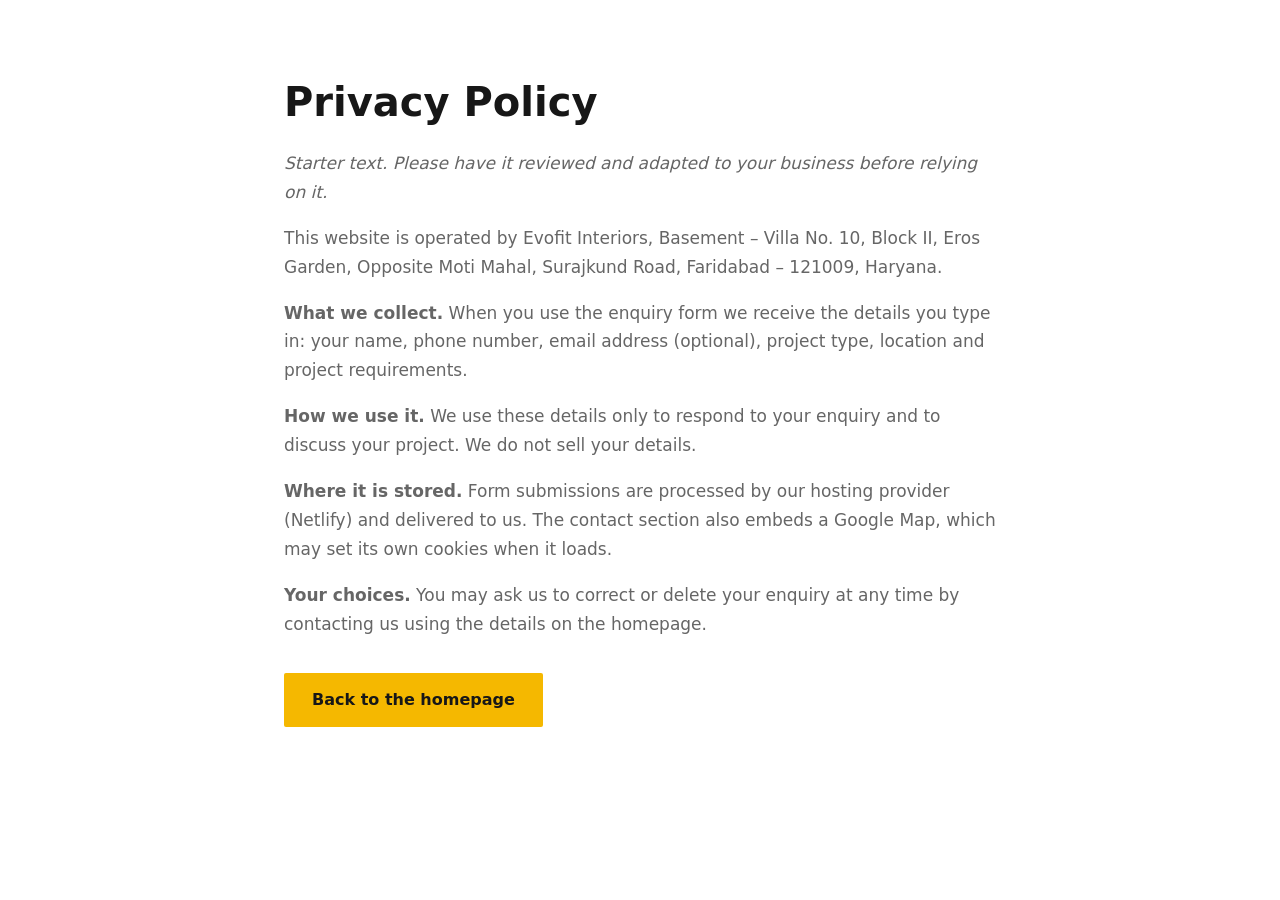
<file: privacy.html>
<!doctype html><html lang="en"><head><meta charset="utf-8"><meta name="viewport" content="width=device-width,initial-scale=1"><title>Privacy Policy | Evofit Interiors</title><link rel="stylesheet" href="assets/css/evofit.css"><link rel="stylesheet" href="assets/css/site.css"></head>
<body><main class="page-simple"><h1>Privacy Policy</h1>
<p><em>Starter text. Please have it reviewed and adapted to your business before relying on it.</em></p>
<p>This website is operated by Evofit Interiors, Basement – Villa No. 10, Block II, Eros Garden, Opposite Moti Mahal, Surajkund Road, Faridabad – 121009, Haryana.</p>
<p><strong>What we collect.</strong> When you use the enquiry form we receive the details you type in: your name, phone number, email address (optional), project type, location and project requirements.</p>
<p><strong>How we use it.</strong> We use these details only to respond to your enquiry and to discuss your project. We do not sell your details.</p>
<p><strong>Where it is stored.</strong> Form submissions are processed by our hosting provider (Netlify) and delivered to us. The contact section also embeds a Google Map, which may set its own cookies when it loads.</p>
<p><strong>Your choices.</strong> You may ask us to correct or delete your enquiry at any time by contacting us using the details on the homepage.</p>
<a class="btn" href="/">Back to the homepage</a></main></body></html>
</file>
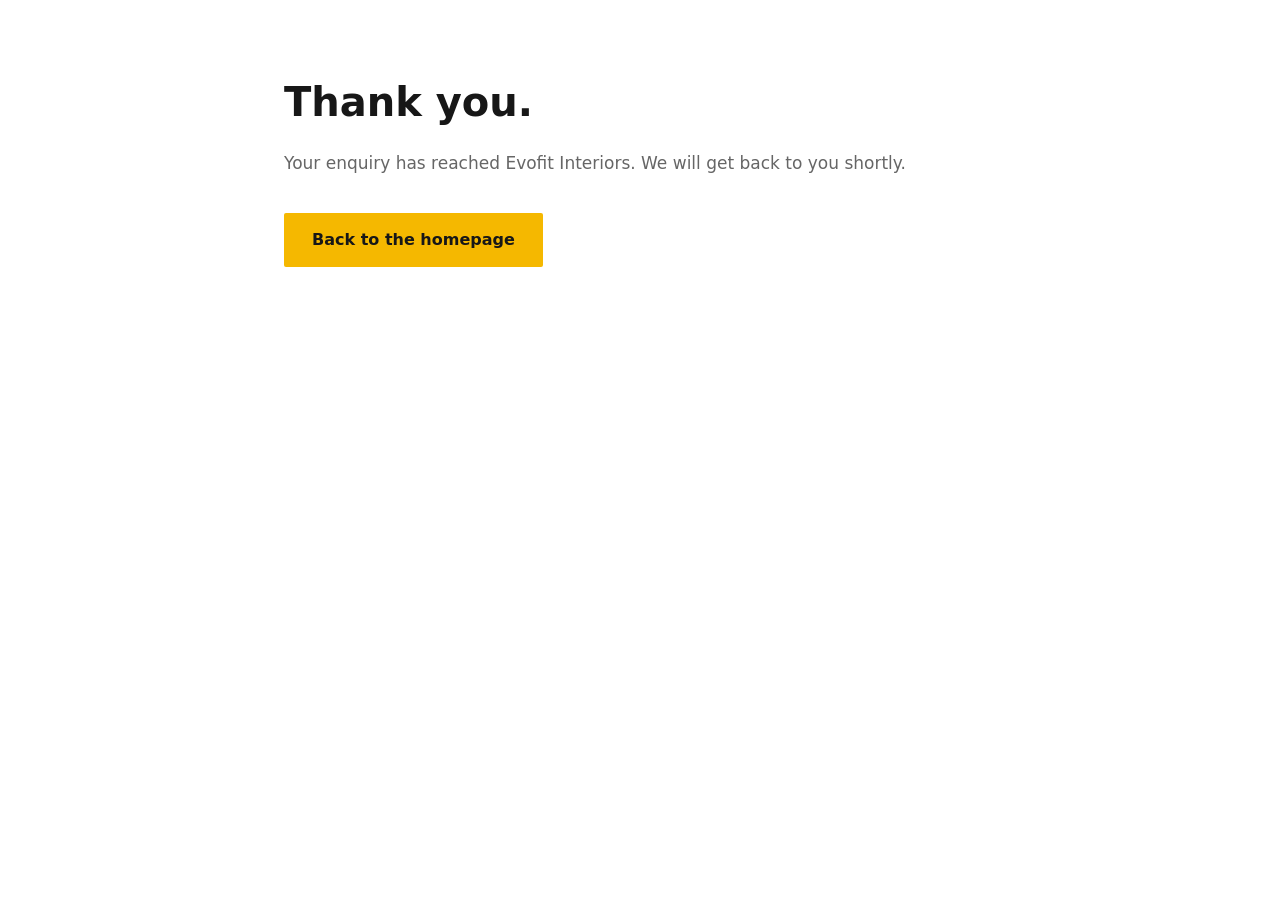
<file: thanks.html>
<!doctype html><html lang="en"><head><meta charset="utf-8"><meta name="viewport" content="width=device-width,initial-scale=1"><meta name="robots" content="noindex"><title>Thank you | Evofit Interiors</title><link rel="stylesheet" href="assets/css/evofit.css"><link rel="stylesheet" href="assets/css/site.css"></head>
<body><main class="page-simple"><h1>Thank you.</h1><p>Your enquiry has reached Evofit Interiors. We will get back to you shortly.</p><a class="btn" href="/">Back to the homepage</a></main></body></html>
</file>
<file: assets/css/evofit.css>
/* ==========================================================================
   Evofit Interiors – site styles (Astra header + Elementor homepage)
   Palette: yellow #F5B800 · charcoal #171717 · white · warm #F7F5F0 · grey #666
   ========================================================================== */
:root{
  --ev-y:#F5B800; --ev-y-d:#D9A300; --ev-k:#171717; --ev-k2:#0f0f0f; --ev-w:#fff;
  --ev-warm:#F7F5F0; --ev-g:#666; --ev-line:#E7E3DA;
  --ev-font:Inter,"Manrope","Segoe UI",system-ui,-apple-system,Roboto,Helvetica,Arial,sans-serif;
}
html{scroll-behavior:smooth}
[id^="hero"],[id^="about"],[id^="services"],[id^="service-"],[id^="projects"],[id^="project-"],[id^="industries"],[id^="industry-"],[id^="process"],[id^="why"],[id^="contact"]{scroll-margin-top:96px}
@media (prefers-reduced-motion:reduce){html{scroll-behavior:auto}*{transition:none!important;animation:none!important}}

.evofit-sr-only{position:absolute!important;width:1px;height:1px;margin:-1px;padding:0;overflow:hidden;clip:rect(0,0,0,0);white-space:nowrap;border:0}

/* ---------- shared section scaffolding ---------- */
.evofit-section,.evofit-strip,.evofit-hero{font-family:var(--ev-font);color:var(--ev-k)}
.evofit-section .elementor-widget,.evofit-strip .elementor-widget,.evofit-hero .elementor-widget{margin-bottom:0}
.evofit-section.e-con,.evofit-strip.e-con{--gap:0px;--row-gap:0px;--column-gap:0px;gap:0}
.evofit-section p{margin:0 0 1em}
.evofit-section p:last-child{margin-bottom:0}
.evofit-warm{background:var(--ev-warm)}
.evofit-dark{background:var(--ev-k);color:#fff}
.evofit-dark .evofit-h2 .elementor-heading-title,.evofit-dark .evofit-card-title .elementor-heading-title{color:#fff}
.evofit-head{display:flex!important;flex-direction:column;gap:14px!important;max-width:760px;margin-bottom:48px;width:100%}
.evofit-eyebrow{font-size:13px;line-height:1.2;letter-spacing:.18em;text-transform:uppercase;font-weight:600;color:var(--ev-k);
  padding-top:16px;background:linear-gradient(var(--ev-y),var(--ev-y)) 0 0/36px 3px no-repeat}
.evofit-eyebrow p{margin:0}
.evofit-dark .evofit-eyebrow{color:#fff}
.evofit-h2 .elementor-heading-title{font-family:var(--ev-font);font-size:clamp(28px,3.3vw,44px);line-height:1.15;font-weight:700;letter-spacing:-.015em;color:var(--ev-k);margin:0}
.evofit-lead,.evofit-lead p{font-size:18px;line-height:1.65;color:var(--ev-g)}
.evofit-dark .evofit-lead,.evofit-dark .evofit-lead p{color:#c9c9c9}
.evofit-body,.evofit-body p{font-size:17px;line-height:1.75;color:var(--ev-g)}
.evofit-note{font-size:15px!important;color:var(--ev-k)!important;border-left:3px solid var(--ev-y);padding-left:14px;margin-top:24px!important}
.evofit-center{display:flex!important;flex-direction:column;align-items:center;margin-top:48px;width:100%}

/* ---------- buttons ---------- */
.evofit-btn .elementor-button,.evofit-chip .elementor-button,.evofit-link .elementor-button{font-family:var(--ev-font);transition:background-color .25s,color .25s,border-color .25s,transform .25s}
.evofit-btn .elementor-button{box-sizing:border-box;border-radius:2px!important;padding:16px 30px!important;font-size:15px;font-weight:700;letter-spacing:.02em;line-height:1.2;border:2px solid transparent;text-decoration:none}
.evofit-btn--yellow .elementor-button{background:var(--ev-y)!important;color:var(--ev-k)!important}
.evofit-btn--yellow .elementor-button:hover{background:var(--ev-y-d)!important;transform:translateY(-1px)}
.evofit-btn--ghost .elementor-button{background:transparent!important;color:#fff!important;border-color:rgba(255,255,255,.55)}
.evofit-btn--ghost .elementor-button:hover{border-color:var(--ev-y);color:var(--ev-y)!important}
.evofit-btn--dark .elementor-button{background:var(--ev-k)!important;color:#fff!important}
.evofit-btn--dark .elementor-button:hover{background:var(--ev-y)!important;color:var(--ev-k)!important}
.evofit-btn--whatsapp .elementor-button{background:transparent!important;color:#fff!important;border-color:var(--ev-y)}
.evofit-btn--whatsapp .elementor-button:hover{background:var(--ev-y)!important;color:var(--ev-k)!important}
.evofit-link .elementor-button{background:none!important;color:var(--ev-k)!important;padding:0 0 3px!important;border-radius:0!important;border-bottom:2px solid var(--ev-y);font-size:14px;font-weight:700;letter-spacing:.03em;box-shadow:none!important}
.evofit-link .elementor-button:hover{color:#000!important;border-bottom-color:var(--ev-k)}
.evofit-link .elementor-button-text::after{content:" \2192"}
.evofit-chip .elementor-button{background:#fff!important;color:var(--ev-k)!important;border:1px solid var(--ev-line);border-radius:2px!important;padding:11px 20px!important;font-size:14px;font-weight:600}
.evofit-chip .elementor-button:hover{border-color:var(--ev-k)}
.evofit-chip.is-active .elementor-button{background:var(--ev-k)!important;color:#fff!important;border-color:var(--ev-k)}
.evofit-chips{display:flex!important;flex-direction:row!important;flex-wrap:wrap;gap:10px!important;margin-bottom:36px;width:100%}
a:focus-visible,.elementor-button:focus-visible,.evofit-form :focus-visible{outline:3px solid var(--ev-y);outline-offset:3px}

/* ---------- A. hero: full banner kept whole, blurred copy fills the sides ---------- */
.evofit-hero.e-con{--padding-top:0px;--padding-bottom:0px;--padding-left:0px;--padding-right:0px;--gap:0px;padding:0;position:relative;overflow:hidden;background:#EFE8DD;align-items:center}
.evofit-hero::before{content:"";position:absolute;inset:-60px;background:var(--evofit-hero-img,none) center/cover no-repeat;filter:blur(34px) saturate(1.08);opacity:.95}
.evofit-hero .evofit-hero-img{position:relative;z-index:1;width:100%;max-width:none;text-align:center}
.evofit-hero .evofit-hero-img img{display:block;margin:0 auto;width:auto!important;max-width:100%;height:clamp(560px,calc(100vh - 110px),800px)!important;aspect-ratio:1/1;object-fit:contain;box-shadow:0 0 0 1px rgba(23,23,23,.04)}
@media (max-width:900px){.evofit-hero .evofit-hero-img img{width:100%!important;height:auto!important}}

/* enquiry call-to-action strip under the hero */
.evofit-strip.e-con{align-items:center;justify-content:space-between;flex-wrap:wrap}
.evofit-strip-copy{flex:1 1 420px!important;display:flex!important;flex-direction:column;gap:6px!important;width:auto!important}
.evofit-strip-title .elementor-heading-title{font-size:clamp(20px,2.2vw,28px);font-weight:700;color:#fff;margin:0;font-family:var(--ev-font)}
.evofit-strip-text,.evofit-strip-text p{color:#c9c9c9;font-size:16px}
.evofit-strip-actions{display:flex!important;flex-direction:row!important;flex-wrap:wrap;gap:14px!important;width:auto!important}

/* ---------- B. intro ---------- */
.evofit-intro{display:flex!important;flex-direction:row!important;gap:72px!important;align-items:center;width:100%}
.evofit-intro-copy{flex:1 1 52%!important;width:auto!important;display:flex!important;flex-direction:column;gap:18px!important}
.evofit-pillars{flex:1 1 40%!important;width:auto!important;display:flex!important;flex-direction:column;gap:0!important}
.evofit-pillar{border-top:1px solid var(--ev-line);padding:26px 0}
.evofit-pillar:last-child{border-bottom:1px solid var(--ev-line)}
.evofit-pillar .elementor-icon-box-wrapper{display:flex!important;flex-direction:row!important;gap:22px;align-items:flex-start;text-align:left}
.evofit-pillar .elementor-icon-box-icon{margin:0!important;flex:0 0 auto}
.evofit-pillar .elementor-icon,.evofit-why .elementor-icon{width:54px;height:54px;display:inline-flex;align-items:center;justify-content:center;background:var(--ev-y);color:var(--ev-k)!important;font-size:21px!important;border-radius:2px}
.evofit-pillar .elementor-icon svg,.evofit-why .elementor-icon svg{fill:var(--ev-k);width:21px;height:21px}
.evofit-pillar .elementor-icon-box-title,.evofit-why .elementor-icon-box-title{font-size:20px;font-weight:700;color:var(--ev-k);margin:0 0 6px;font-family:var(--ev-font)}
.evofit-pillar .elementor-icon-box-description,.evofit-why .elementor-icon-box-description{font-size:15.5px;line-height:1.6;color:var(--ev-g);margin:0}

/* ---------- grids & cards ---------- */
.evofit-grid{--display:grid!important;display:grid!important;grid-template-columns:repeat(var(--evc,3),minmax(0,1fr));gap:28px!important;width:100%}
.evofit-grid--4{--evc:4}.evofit-grid--3{--evc:3}
@media (max-width:1180px){.evofit-grid--4{--evc:2}}
@media (max-width:900px){.evofit-grid--3{--evc:2}}
@media (max-width:600px){.evofit-grid--4,.evofit-grid--3{--evc:1}}
.evofit-card{display:flex!important;flex-direction:column!important;gap:0!important;background:#fff;border:1px solid var(--ev-line);overflow:hidden;width:auto!important;transition:box-shadow .3s,transform .3s,border-color .3s}
.evofit-card:hover{box-shadow:0 14px 34px rgba(23,23,23,.10);transform:translateY(-3px);border-color:#d9d4c8}
.evofit-card-img{overflow:hidden;margin:0}
.evofit-card-img img{display:block;width:100%;height:auto;aspect-ratio:4/3;object-fit:cover;transition:transform .7s cubic-bezier(.2,.6,.2,1)}
.evofit-card:hover .evofit-card-img img{transform:scale(1.05)}
.evofit-card-body{display:flex!important;flex-direction:column;gap:10px!important;padding:24px 24px 28px!important;width:100%!important;align-items:flex-start;flex:1 1 auto}
.evofit-card-title .elementor-heading-title{font-family:var(--ev-font);font-size:20px;line-height:1.3;font-weight:700;color:var(--ev-k);margin:0}
.evofit-card-text,.evofit-card-text p{font-size:15px;line-height:1.65;color:var(--ev-g)}
.evofit-card-text .evofit-loc{font-weight:600;color:var(--ev-k);margin-bottom:6px;font-size:14px}
.evofit-tag{font-size:12px;letter-spacing:.12em;text-transform:uppercase;font-weight:700;color:var(--ev-k)}
.evofit-tag p{margin:0}
.evofit-card--service .evofit-link{margin-top:auto;padding-top:6px}
.evofit-card:target{outline:3px solid var(--ev-y);outline-offset:-3px}

/* projects: filter states */
.evofit-card--project.is-hidden{display:none!important}
.evofit-projects:not(.is-expanded) .evofit-extra{display:none!important}
.evofit-projects.is-expanded + .evofit-center{display:none!important}

/* ---------- E. industries: image-led tiles ---------- */
.evofit-card--industry{position:relative;border:0}
.evofit-card--industry .evofit-card-img img{aspect-ratio:4/3.2}
.evofit-card--industry .evofit-card-body{position:absolute;inset:0;justify-content:flex-end;background:linear-gradient(to top,rgba(23,23,23,.92) 0,rgba(23,23,23,.84) 34%,rgba(23,23,23,0) 72%);padding:70px 22px 20px!important;gap:4px!important;transition:background .3s}
.evofit-card--industry:hover .evofit-card-body{background:linear-gradient(to top,rgba(23,23,23,.96) 0,rgba(23,23,23,.88) 40%,rgba(23,23,23,.1) 80%)}
.evofit-card--industry .evofit-card-title .elementor-heading-title{color:#fff;font-size:19px}
.evofit-card--industry .elementor-widget{position:static!important}
.evofit-card--industry .evofit-card-title a{color:#fff!important;text-decoration:none}
.evofit-card--industry .evofit-card-title a::after{content:"";position:absolute;inset:0;z-index:3}
.evofit-card--industry .evofit-card-title a:focus-visible{outline:none}
.evofit-card--industry:focus-within{outline:3px solid var(--ev-y);outline-offset:-3px}
.evofit-card--industry .evofit-card-text,.evofit-card--industry .evofit-card-text p{color:#d6d6d6;font-size:14px;line-height:1.5}
.evofit-card--industry::after{content:"";position:absolute;left:0;bottom:0;height:3px;width:0;background:var(--ev-y);transition:width .4s;z-index:2}
.evofit-card--industry:hover::after{width:100%}

/* ---------- F. process ---------- */
.evofit-steps{display:flex!important;flex-direction:row!important;gap:28px!important;width:100%;align-items:stretch}
.evofit-step{flex:1 1 0!important;width:auto!important;display:flex!important;flex-direction:column;gap:12px!important;border-top:3px solid var(--ev-y);padding-top:24px!important}
.evofit-step-no,.evofit-step-no p{font-size:44px;line-height:1;font-weight:700;color:var(--ev-y);letter-spacing:-.02em}
.evofit-dark .evofit-step .evofit-card-text,.evofit-dark .evofit-step .evofit-card-text p{color:#c9c9c9}
@media (max-width:900px){.evofit-steps{flex-direction:column!important;gap:0!important}.evofit-step{border-top:0;border-left:3px solid var(--ev-y);padding:6px 0 28px 22px!important}}

/* ---------- G. why ---------- */
.evofit-why{padding:6px 0}
.evofit-why .elementor-icon-box-wrapper{display:flex!important;flex-direction:column;gap:18px;text-align:left}
.evofit-why .elementor-icon-box-icon{margin:0!important}
.evofit-quote-wrap{margin-top:64px;width:100%}
.evofit-quote blockquote{margin:0;border:0;border-left:4px solid var(--ev-y);padding:6px 0 6px 28px;font-size:clamp(20px,2.4vw,28px);line-height:1.45;font-weight:600;color:var(--ev-k);font-style:normal;quotes:none}
.evofit-cite{margin:16px 0 0 32px!important;font-size:14px;letter-spacing:.04em;color:var(--ev-g)}

/* ---------- H. contact ---------- */
.evofit-contact-grid{display:flex!important;flex-direction:row!important;gap:64px!important;align-items:flex-start;width:100%}
.evofit-contact-copy{flex:1 1 42%!important;width:auto!important;display:flex!important;flex-direction:column;gap:22px!important}
.evofit-form-card{flex:1 1 52%!important;width:auto!important;background:#fff;padding:40px!important;border-top:5px solid var(--ev-y);color:var(--ev-k)}
.evofit-contact-list{list-style:none;margin:0;padding:0;display:flex;flex-direction:column;gap:16px}
.evofit-contact-list li{display:flex;flex-direction:column;gap:2px;color:#d6d6d6;font-size:15.5px;line-height:1.55}
.evofit-contact-list strong{color:var(--ev-y);font-size:12px;letter-spacing:.16em;text-transform:uppercase}
.evofit-contact-list a{color:#fff;text-decoration:none}.evofit-contact-list a:hover{color:var(--ev-y)}

/* enquiry form (rendered by the plugin shortcode) */
.evofit-form{font-family:var(--ev-font);display:grid;grid-template-columns:1fr 1fr;gap:18px}
.evofit-form .ef-full{grid-column:1/-1}
.evofit-form label{display:block;font-size:13px;font-weight:700;letter-spacing:.03em;margin:0 0 6px;color:var(--ev-k)}
.evofit-form label span{color:#B45309}
.evofit-form input[type=text],.evofit-form input[type=tel],.evofit-form input[type=email],.evofit-form select,.evofit-form textarea{width:100%;box-sizing:border-box;padding:13px 14px;border:1px solid #cfcabd;border-radius:2px;background:#fff;color:var(--ev-k);font:inherit;font-size:15px;line-height:1.4;box-shadow:none}
.evofit-form textarea{min-height:120px;resize:vertical}
.evofit-form input:focus,.evofit-form select:focus,.evofit-form textarea:focus{border-color:var(--ev-k);outline:3px solid rgba(245,184,0,.45);outline-offset:0}
.evofit-form .ef-actions{display:flex;flex-wrap:wrap;gap:12px}
.evofit-form button{cursor:pointer;font:inherit;font-weight:700;font-size:15px;padding:15px 28px;border-radius:2px;border:2px solid var(--ev-k);transition:background .25s,color .25s}
.evofit-form .ef-submit{background:var(--ev-y);border-color:var(--ev-y);color:var(--ev-k)}
.evofit-form .ef-submit:hover{background:var(--ev-y-d);border-color:var(--ev-y-d)}
.evofit-form .ef-wa{background:#fff;color:var(--ev-k)}
.evofit-form .ef-wa:hover{background:var(--ev-k);color:#fff}
.evofit-form .ef-hp{position:absolute!important;left:-9999px;width:1px;height:1px;overflow:hidden}
.evofit-form-msg{grid-column:1/-1;padding:14px 16px;border-left:4px solid;font-size:15px;line-height:1.5}
.evofit-form-msg.ok{background:#F1F8EC;border-color:#4C8C2B;color:#244212}
.evofit-form-msg.err{background:#FDF1EF;border-color:#C0392B;color:#5E1A12}
.evofit-form .ef-fine{font-size:12.5px;color:var(--ev-g);margin:0}
@media (max-width:600px){.evofit-form{grid-template-columns:1fr}.evofit-form-card{padding:26px 20px!important}.evofit-form .ef-actions button{width:100%}}

/* ---------- I. footer ---------- */
.evofit-footer.evofit-dark{background:var(--ev-k2)}
.evofit-footer-grid{display:grid!important;--display:grid!important;grid-template-columns:1.4fr 1fr 1.1fr 1.3fr;gap:48px!important;width:100%}
.evofit-footer-col{display:flex!important;flex-direction:column;gap:16px!important;width:auto!important}
.evofit-footer-logo img{width:190px;max-width:100%;height:auto;display:block}
.evofit-footer-text,.evofit-footer-text p,.evofit-footer-list li{color:#bdbdbd;font-size:14.5px;line-height:1.7}
.evofit-footer-h .elementor-heading-title{font-family:var(--ev-font);font-size:13px;letter-spacing:.16em;text-transform:uppercase;font-weight:700;color:#fff;margin:0;padding-bottom:12px;border-bottom:2px solid var(--ev-y);display:inline-block}
.evofit-footer-list ul{list-style:none;margin:0;padding:0;display:flex;flex-direction:column;gap:9px}
.evofit-footer a,.evofit-footer-list a{color:#bdbdbd;text-decoration:none;transition:color .2s}
.evofit-footer a:hover{color:var(--ev-y)}
.evofit-footer-bar{display:flex!important;flex-direction:row!important;justify-content:space-between;flex-wrap:wrap;gap:12px!important;width:100%!important;margin-top:56px;padding-top:24px!important;border-top:1px solid #2b2b2b}
.evofit-copy,.evofit-copy p{font-size:13.5px;color:#9a9a9a;margin:0}
@media (max-width:1000px){.evofit-footer-grid{grid-template-columns:1fr 1fr}}
@media (max-width:600px){.evofit-footer-grid{grid-template-columns:1fr;gap:36px!important}}

/* the homepage carries its own footer, hide the theme footer there */
body.evofit-home .site-footer,body.evofit-home #colophon{display:none}

/* ---------- responsive layout of the two-column blocks ---------- */
@media (max-width:900px){
  .evofit-section.e-con{--padding-top:64px;--padding-bottom:64px}
  .evofit-intro,.evofit-contact-grid{flex-direction:column!important;gap:40px!important}
  .evofit-intro-copy,.evofit-pillars,.evofit-contact-copy,.evofit-form-card{flex:1 1 auto!important;width:100%!important}
  .evofit-head{margin-bottom:32px}
  .evofit-strip.e-con,.evofit-strip.e-con>.e-con-inner{flex-direction:column!important;align-items:stretch!important}
  .evofit-strip-copy{flex:0 0 auto!important;width:100%!important}
  .evofit-strip-actions{width:100%!important}
}
@media (max-width:600px){
  .evofit-strip-actions .elementor-widget{width:100%}
  .evofit-strip-actions .elementor-button{width:100%;justify-content:center;box-sizing:border-box}
}

/* ==========================================================================
   Astra header: white bar, black text, yellow accents, dropdowns, CTA button
   ========================================================================== */
.ast-primary-header-bar,.main-header-bar,.ast-above-header-bar{background:#fff!important;border-bottom:1px solid var(--ev-line)!important}
.site-header{position:relative;z-index:9990;box-shadow:0 1px 0 rgba(23,23,23,.02)}
.site-header .custom-logo-link img,.site-header .site-logo-img img{width:auto;max-height:60px;height:auto}
.main-header-menu>.menu-item>a,.ast-builder-menu .main-header-menu>.menu-item>a{font-family:var(--ev-font);font-size:15px;font-weight:600;color:var(--ev-k)!important;letter-spacing:.01em;position:relative}
.main-header-menu>.menu-item:not(.evofit-cta-menu)>a::after{content:"";position:absolute;left:1em;right:1em;bottom:calc(50% - 1.55em);height:2px;background:var(--ev-y);transform:scaleX(0);transform-origin:left;transition:transform .3s}
.main-header-menu>.menu-item:not(.evofit-cta-menu):hover>a::after,.main-header-menu>.menu-item:focus-within>a::after,.main-header-menu>.current-menu-item>a::after{transform:scaleX(1)}
.main-header-menu>.menu-item>a:hover,.main-header-menu>.menu-item>a:focus-visible{color:var(--ev-k)!important}
.main-header-menu a:focus-visible{outline:3px solid var(--ev-y);outline-offset:-3px}

/* Get a Quote button (menu item carries class evofit-cta-menu) */
.main-header-menu>.evofit-cta-menu>a{background:var(--ev-y)!important;color:var(--ev-k)!important;font-weight:700;padding:0 1.5em!important;margin-left:.75em;border-radius:2px;line-height:2.9em!important;transition:background .25s,transform .25s}
.main-header-menu>.evofit-cta-menu>a:hover,.main-header-menu>.evofit-cta-menu>a:focus-visible{background:var(--ev-y-d)!important;transform:translateY(-1px)}

@media (min-width:922px){
  /* dropdown panel: no hover gap, no clipping, smooth fade */
  .main-header-menu .menu-item-has-children{position:relative}
  .main-header-menu .sub-menu{display:block!important;visibility:hidden;opacity:0;transform:translateY(8px);transition:opacity .25s ease,transform .25s ease,visibility 0s linear .25s;
    min-width:290px;background:#fff!important;border:1px solid var(--ev-line);border-top:3px solid var(--ev-y);box-shadow:0 18px 40px rgba(23,23,23,.14);padding:8px 0;z-index:9999;top:100%!important;margin:0}
  .main-header-menu .menu-item-has-children::after{content:"";position:absolute;left:0;right:0;top:100%;height:14px}   /* hover bridge */
  .main-header-menu .menu-item:hover>.sub-menu,.main-header-menu .menu-item:focus-within>.sub-menu,.main-header-menu .menu-item.ast-menu-hover>.sub-menu{visibility:visible;opacity:1;transform:none;transition:opacity .25s ease,transform .25s ease,visibility 0s}
  .main-header-menu .sub-menu .menu-item>a{padding:11px 22px!important;font-size:14.5px;font-weight:500;color:var(--ev-k)!important;border:0!important;transition:background .2s,padding-left .2s}
  .main-header-menu .sub-menu .menu-item>a:hover,.main-header-menu .sub-menu .menu-item>a:focus-visible{background:var(--ev-warm);padding-left:28px!important;box-shadow:inset 3px 0 0 var(--ev-y)}
}

/* mobile: Astra supplies the hamburger + expandable sub-menus, we only tidy them */
@media (max-width:921px){
  .main-header-menu .menu-item>a{color:var(--ev-k)!important;font-weight:600;font-size:16px}
  .main-header-menu .sub-menu .menu-item>a{font-weight:500;font-size:15px;padding-left:2.2em!important}
  .main-header-menu>.evofit-cta-menu>a{display:block;text-align:center;margin:14px 20px 18px;line-height:3em!important}
  .ast-mobile-header-content,.ast-mobile-popup-drawer .ast-mobile-popup-inner{background:#fff}
}

/* ---------- floating buttons (only output when details are saved) ---------- */
.evofit-float{position:fixed;right:18px;bottom:18px;z-index:9980;display:flex;flex-direction:column;align-items:flex-end;gap:10px}
.evofit-wa-float,.evofit-call-float{display:inline-flex;align-items:center;gap:10px;background:var(--ev-k);color:#fff!important;text-decoration:none;font:700 14px/1 var(--ev-font);padding:14px 18px;border-radius:2px;border-bottom:3px solid var(--ev-y);box-shadow:0 8px 24px rgba(0,0,0,.25);transition:transform .25s}
.evofit-wa-float:hover,.evofit-call-float:hover{transform:translateY(-2px);color:#fff}
.evofit-wa-float svg,.evofit-call-float svg{width:20px;height:20px;fill:var(--ev-y)}
.evofit-call-float{background:var(--ev-y);color:var(--ev-k)!important;border-bottom-color:var(--ev-k)}
.evofit-call-float:hover{color:var(--ev-k)!important}
.evofit-call-float svg{fill:var(--ev-k)}
@media (min-width:768px){.evofit-call-float{display:none}}
@media (max-width:600px){.evofit-wa-float span,.evofit-call-float span{display:none}.evofit-wa-float,.evofit-call-float{padding:14px}}

/* ---------- FAQ ---------- */
.evofit-faq .evofit-head{margin-bottom:36px}
.evofit-faq-items{max-width:860px;display:flex;flex-direction:column;gap:12px;font-family:var(--ev-font)}
.evofit-faq-item{background:#fff;border:1px solid var(--ev-line);border-left:4px solid transparent;transition:border-color .25s,box-shadow .25s}
.evofit-faq-item[open]{border-left-color:var(--ev-y);box-shadow:0 10px 26px rgba(23,23,23,.07)}
.evofit-faq-item summary{list-style:none;cursor:pointer;display:flex;align-items:center;justify-content:space-between;gap:18px;padding:20px 24px;font-size:17px;font-weight:700;line-height:1.4;color:var(--ev-k)}
.evofit-faq-item summary::-webkit-details-marker{display:none}
.evofit-faq-item summary::after{content:"+";flex:0 0 auto;width:30px;height:30px;display:inline-flex;align-items:center;justify-content:center;background:var(--ev-y);color:var(--ev-k);font-size:20px;font-weight:700;line-height:1;border-radius:2px;transition:transform .25s}
.evofit-faq-item[open] summary::after{content:"\2212"}
.evofit-faq-item summary:focus-visible{outline:3px solid var(--ev-y);outline-offset:-3px}
.evofit-faq-a{padding:0 24px 22px}
.evofit-faq-a p{margin:0;font-size:16px;line-height:1.7;color:var(--ev-g)}
@media (max-width:600px){.evofit-faq-item summary{padding:18px 16px;font-size:16px}.evofit-faq-a{padding:0 16px 20px}}

/* ---------- contact: map, directions, social ---------- */
.evofit-map-wrap{margin-top:6px}
.evofit-map{position:relative;width:100%;aspect-ratio:16/8;min-height:220px;background:#2a2a2a;border:1px solid #333;overflow:hidden}
.evofit-map iframe{position:absolute;inset:0;width:100%;height:100%;border:0;filter:grayscale(.25) contrast(1.02)}
.evofit-directions{display:inline-block;margin-top:12px;color:#fff!important;font:700 14px/1.2 var(--ev-font);letter-spacing:.03em;text-decoration:none;padding-bottom:3px;border-bottom:2px solid var(--ev-y)}
.evofit-directions::after{content:" \2192"}
.evofit-directions:hover{color:var(--ev-y)!important}
.evofit-social{list-style:none;margin:6px 0 0!important;padding:0!important;display:flex;flex-wrap:wrap;gap:10px}
.evofit-social a{display:inline-block;padding:8px 14px;border:1px solid #3a3a3a;font-size:13px;font-weight:600;letter-spacing:.04em;color:#e5e5e5!important;transition:border-color .2s,color .2s}
.evofit-social a:hover{border-color:var(--ev-y);color:var(--ev-y)!important}

/* ---------- motion: gentle reveal on scroll (classes added by JavaScript, so no-JS visitors see everything) ---------- */
.evofit-js .evofit-reveal{opacity:0;transform:translateY(22px);transition:opacity .7s ease,transform .7s cubic-bezier(.2,.6,.2,1)}
.evofit-js .evofit-reveal.is-in{opacity:1;transform:none}
body.evofit-scrolled .site-header{box-shadow:0 6px 22px rgba(23,23,23,.08)}
.main-header-menu>.menu-item.evofit-active>a::after{transform:scaleX(1)}
.evofit-form button[disabled]{opacity:.65;cursor:progress}

/* ---------- project gallery lightbox ---------- */
.evofit-lb{position:fixed;inset:0;z-index:100000;background:rgba(10,10,10,.97);display:none;flex-direction:column;align-items:center;justify-content:center;padding:24px;font-family:var(--ev-font)}
.evofit-lb.is-open{display:flex}
.evofit-lb figure{margin:0;max-width:min(1200px,100%);width:100%;text-align:center}
.evofit-lb img{max-width:100%;max-height:76vh;width:auto;height:auto;object-fit:contain;display:block;margin:0 auto}
.evofit-lb figcaption{color:#fff;margin-top:16px;font-size:15px;line-height:1.5}
.evofit-lb figcaption small{display:block;color:#b8b8b8;margin-top:2px}
.evofit-lb button{position:absolute;background:var(--ev-k);color:#fff;border:1px solid #444;width:46px;height:46px;font-size:22px;line-height:1;cursor:pointer;border-radius:2px}
.evofit-lb button:hover,.evofit-lb button:focus-visible{background:var(--ev-y);color:var(--ev-k);border-color:var(--ev-y);outline:none}
.evofit-lb .lb-close{top:16px;right:16px}.evofit-lb .lb-prev{left:16px;top:50%}.evofit-lb .lb-next{right:16px;top:50%}
@media (max-width:600px){.evofit-lb .lb-prev,.evofit-lb .lb-next{top:auto;bottom:16px}.evofit-lb .lb-prev{left:calc(50% - 56px)}.evofit-lb .lb-next{right:calc(50% - 56px)}}

.evofit-lb figure{touch-action:pan-y}
.evofit-lb img{transition:opacity .2s}
.evofit-lb img.is-loading{opacity:.25}
.evofit-lb .lb-dots{display:flex;gap:8px;justify-content:center;flex-wrap:wrap;margin-top:14px}
.evofit-lb .lb-dots button{position:static;width:12px;height:12px;padding:0;border-radius:50%;background:#555;border:0}
.evofit-lb .lb-dots button.is-on,.evofit-lb .lb-dots button:hover,.evofit-lb .lb-dots button:focus-visible{background:var(--ev-y)}
.evofit-card--project .evofit-card-img{cursor:zoom-in}
@media print{.evofit-float,.evofit-lb,.site-header{display:none!important}}
</file>
<file: assets/css/site.css>
:root{--evofit-hero-img:url("../img/hero.webp")}
/* Static-site layer: replaces what Elementor + Astra provide in WordPress */
*,*::before,*::after{box-sizing:border-box}
html{-webkit-text-size-adjust:100%}
body{margin:0;font-family:var(--ev-font);color:var(--ev-k);background:#fff;line-height:1.5}
img{max-width:100%;height:auto}
.e-con{display:flex;position:relative;width:100%;padding:var(--pt,0) var(--pr,0) var(--pb,0) var(--pl,0);gap:20px}
.e-con>.e-con-inner{display:flex;width:100%;margin:0 auto;gap:20px}
.elementor-widget{position:relative}
.elementor-widget-image img{display:block;max-width:100%;height:auto}
.elementor-heading-title{margin:0}
.elementor-button{display:inline-flex;align-items:center;text-decoration:none;cursor:pointer}
.elementor-icon-box-wrapper{display:flex}
.elementor-icon svg{fill:var(--ev-k)}
.elementor-widget-container a{color:inherit}
.elementor-icon-box-title{margin:0}
h1,h2,h3{font-family:var(--ev-font)}
.skip-link{position:absolute;left:-9999px;top:0;background:var(--ev-y);color:var(--ev-k);padding:10px 16px;z-index:100001;font-weight:700}
.skip-link:focus{left:8px;top:8px}

/* header */
.site-header{position:sticky;top:0;z-index:9990;background:#fff;border-bottom:1px solid var(--ev-line)}
.hdr-inner{max-width:1240px;margin:0 auto;padding:0 24px;min-height:76px;display:flex;align-items:center;justify-content:space-between;gap:20px}
.custom-logo-link img{display:block;width:auto;height:54px}
.main-header-menu{list-style:none;margin:0;padding:0;display:flex;align-items:center}
.main-header-menu a{display:block;text-decoration:none;padding:0 1em;line-height:76px}
.main-header-menu .sub-menu{list-style:none;margin:0;padding:8px 0;position:absolute;left:0}
.main-header-menu .sub-menu a{line-height:1.4}
.main-header-menu>.menu-item>a{position:relative}
.main-header-menu>.evofit-cta-menu>a{line-height:2.9em!important}
.main-header-menu .menu-item-has-children>a::before{content:"";position:absolute;right:.1em;top:50%;width:5px;height:5px;margin-top:-4px;border:solid var(--ev-k);border-width:0 2px 2px 0;transform:rotate(45deg);opacity:.55}
.main-header-menu .menu-item-has-children>a{padding-right:1.4em}
.nav-toggle{display:none;background:none;border:1px solid var(--ev-line);width:46px;height:46px;padding:0;cursor:pointer;align-items:center;justify-content:center;flex-direction:column;gap:5px}
.nav-toggle span{display:block;width:22px;height:2px;background:var(--ev-k);transition:transform .25s,opacity .25s}
.nav-toggle[aria-expanded="true"] span:nth-child(1){transform:translateY(7px) rotate(45deg)}
.nav-toggle[aria-expanded="true"] span:nth-child(2){opacity:0}
.nav-toggle[aria-expanded="true"] span:nth-child(3){transform:translateY(-7px) rotate(-45deg)}
@media (max-width:921px){
  .hdr-inner{min-height:68px;flex-wrap:wrap}
  .nav-toggle{display:flex}
  .custom-logo-link img{height:46px}
  .site-header nav{display:none;width:100%;order:3;max-height:calc(100vh - 80px);overflow-y:auto;padding-bottom:12px}
  .site-header.is-open nav{display:block}
  .main-header-menu{flex-direction:column;align-items:stretch}
  .main-header-menu a{line-height:1.4;padding:13px 4px}
  .main-header-menu>.menu-item{border-top:1px solid var(--ev-line)}
  .main-header-menu .sub-menu{position:static;display:block!important;visibility:visible;opacity:1;transform:none;padding:0 0 8px 14px;border:0;box-shadow:none;margin:0}
  .main-header-menu .sub-menu a{padding:8px 4px;font-size:15px}
  .main-header-menu .menu-item-has-children>a::before{display:none}
  .main-header-menu>.evofit-cta-menu{border-top:0;padding-top:12px}
  .main-header-menu>.evofit-cta-menu>a{margin:0;line-height:3em!important;padding:0 1em}
}
.evofit-icon-fix{display:none}
.evofit-float:empty{display:none}

/* simple pages (thanks / privacy / 404) */
.page-simple{max-width:760px;margin:0 auto;padding:72px 24px;font-family:var(--ev-font)}
.page-simple h1{font-size:clamp(28px,4vw,40px);margin:0 0 16px}
.page-simple p,.page-simple li{font-size:17px;line-height:1.7;color:var(--ev-g)}
.page-simple a.btn{display:inline-block;margin-top:18px;background:var(--ev-y);color:var(--ev-k);padding:15px 28px;font-weight:700;text-decoration:none;border-radius:2px}

/* keep the desktop menu on one line */
.main-header-menu a{white-space:nowrap}
.main-header-menu>.menu-item>a{padding:0 .8em}
.main-header-menu>.evofit-cta-menu>a{display:block;line-height:2.8!important;padding:0 1.3em!important}
@media (min-width:922px) and (max-width:1200px){
  .hdr-inner{padding:0 16px;gap:10px}
  .main-header-menu>.menu-item>a{padding:0 .55em;font-size:14px!important}
  .main-header-menu>.evofit-cta-menu>a{padding:0 1em!important;margin-left:.3em}
  .custom-logo-link img{height:46px}
}
@media (max-width:921px){.main-header-menu a{white-space:normal}}
</file>
